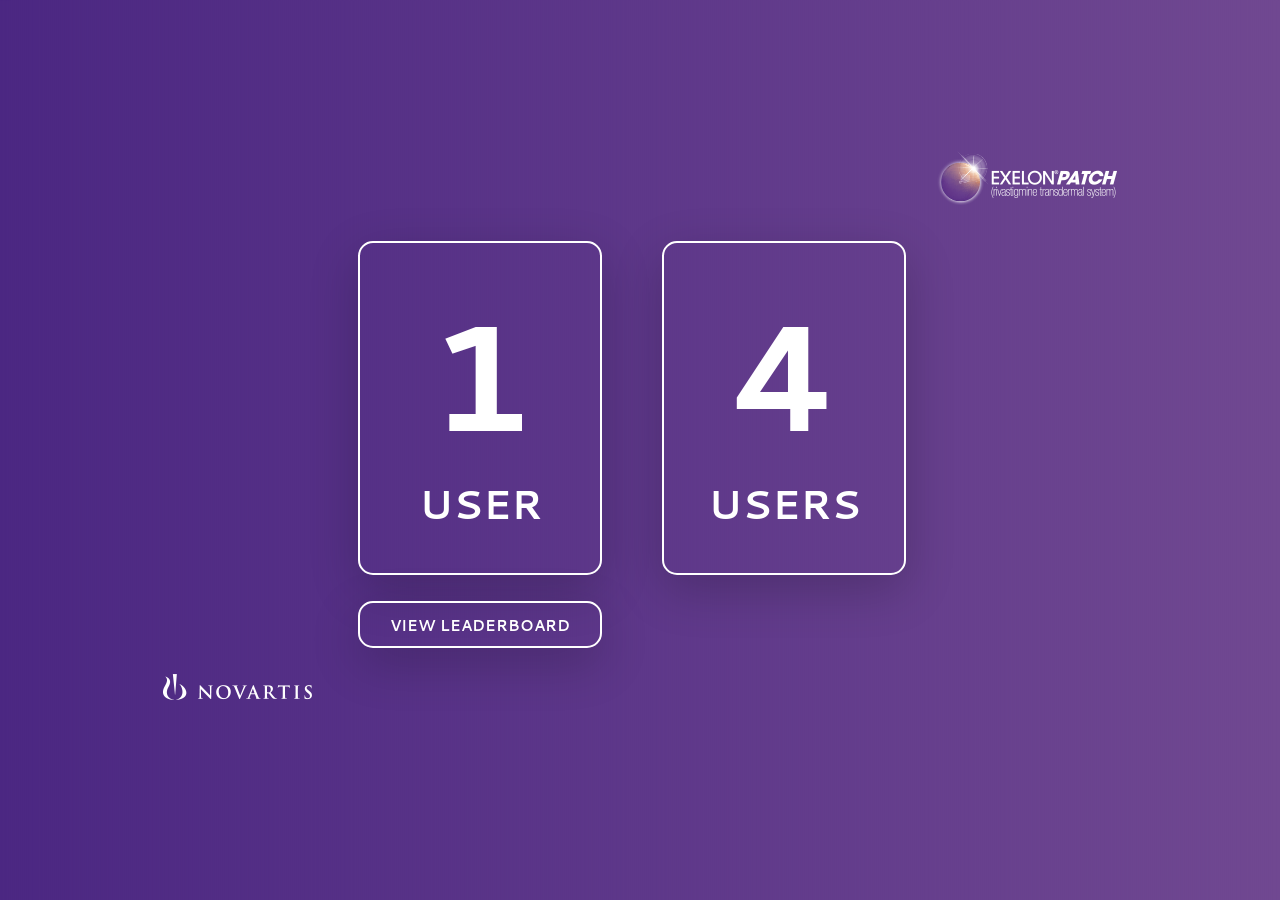
<file: index.html>
<!DOCTYPE html>
<html lang="en"><head>
<meta http-equiv="Content-Type" content="text/html; charset=UTF-8">

<title>EXELON PATCH : Memory activity challenge</title>
	
	<meta name="description" content="EXELON PATCH : Memory activity challenge">
	<meta name="keywords" content="exelon patch,memory,challenge,memory game, card flip">
	<meta name="author" content="DESIGN BUILD PLAY Ltd. info@designbuildplay.co.uk">
	
	<meta name="viewport" content="user-scalable=no,  initial-scale=1, maximum-scale=2">
    <meta name="apple-mobile-web-app-status-bar-style" content="black-translucent" />
    <meta name="apple-mobile-web-app-capable" content="yes" />
    <link rel="apple-touch-icon-precomposed" href="imgs/appico.png"/> 
    <link rel="icon"  type="image/png" href="imgs/favico.png">
	<link rel="stylesheet" href="css/appstyle.css">
	<script type="text/javascript" src="js/lib/fastclick.js"></script>
	<script type="text/javascript" src="js/lib/jquery-1.10.2.min.js"></script>
	</head>
<body>
 
<div id="wrapper">EXELON PATCH
<div id="portrait">PLEASE ROTATE THE DEVICE TO LANDSCAPE</div>
	<div id="container">
		<div id="menu">
			<a href="_singleplayer/leader.php"><div id="leader">VIEW LEADERBOARD</div></a>
			<a href="_singleplayer/"><div id="play1"><span class="txtBig">1</span><br/>USER</div></a>
			<a href="_multiplayer/public/"><div id="play4"><span class="txtBig">4</span><br/>USERS</div></a>
		</div>
	</div>
</div>

<!-- LOAD IN THE APP SCRIPTS ======================  -->
<script src="js/app/game.js"></script>


<script>
  (function(i,s,o,g,r,a,m){i['GoogleAnalyticsObject']=r;i[r]=i[r]||function(){
  (i[r].q=i[r].q||[]).push(arguments)},i[r].l=1*new Date();a=s.createElement(o),
  m=s.getElementsByTagName(o)[0];a.async=1;a.src=g;m.parentNode.insertBefore(a,m)
  })(window,document,'script','//www.google-analytics.com/analytics.js','ga');

  ga('create', 'UA-3498809-19', 'memoryactivity.net');
  ga('send', 'pageview');

</script>

</body>
</html>
</file>
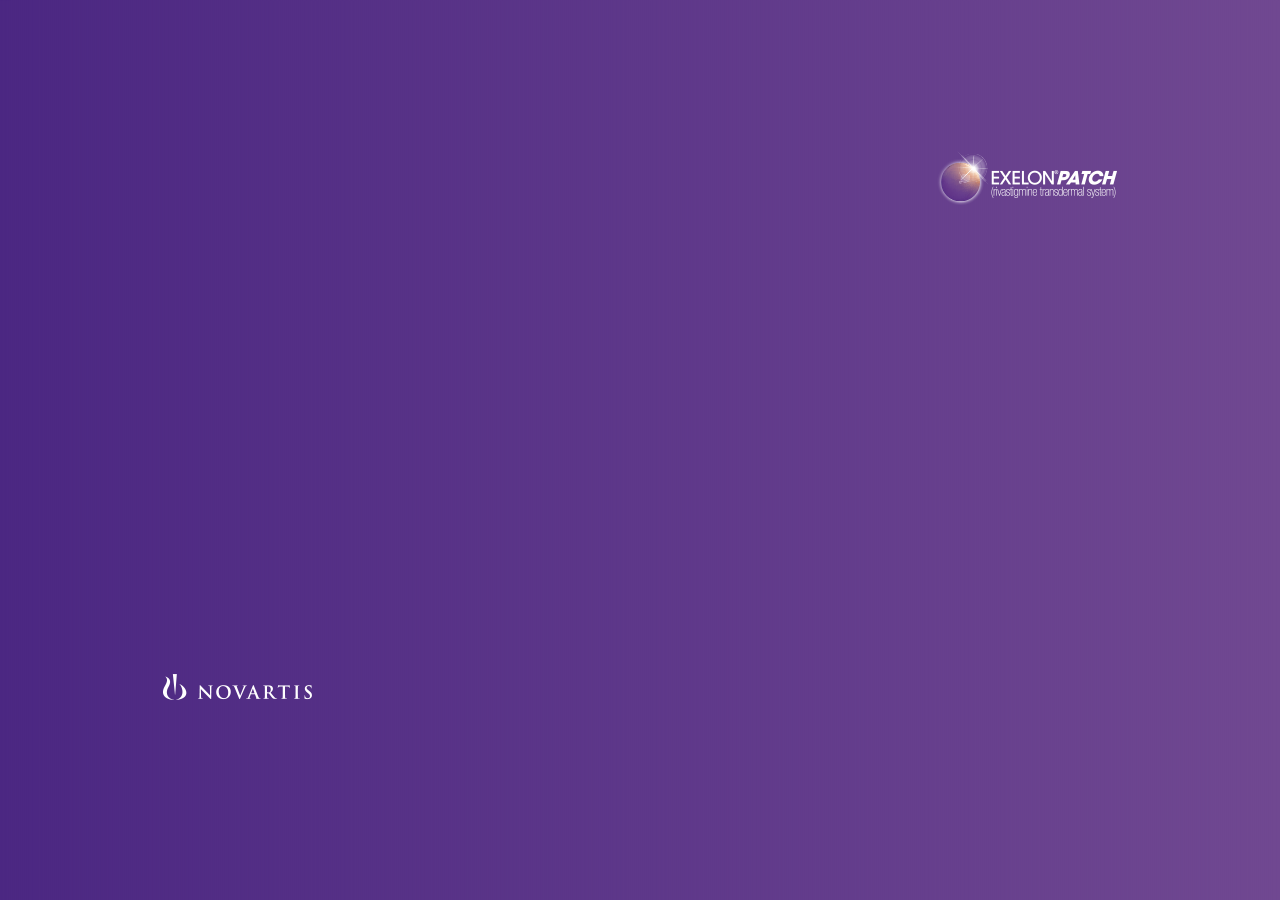
<file: _iframed_site/index.html>
<!DOCTYPE html>
<html dir="ltr" lang="en-us"><head>
<meta http-equiv="Content-Type" content="text/html; charset=UTF-8">
<title>MEMORY CHALLENGE : EXELON PATCH</title>
	
	<meta name="viewport" content="user-scalable=no, initial-scale=1, maximum-scale=2">
    <meta name="apple-mobile-web-app-status-bar-style" content="black-translucent" />
    <meta name="apple-mobile-web-app-capable" content="yes" />
    <link rel="apple-touch-icon-precomposed" href="imgs/appico.png"/> 

    <style type="text/css">
    
    body, html{
    	margin: 0px; padding: 0px;
    	height: 100% ;
    }

    </style>
	
	</head>
<body>
 
<iframe src="../" frameborder="0" scrolling="no" seamless="seamless" width="100%" height="100%" id="frame"></iframe>


</body>
</html>
</file>
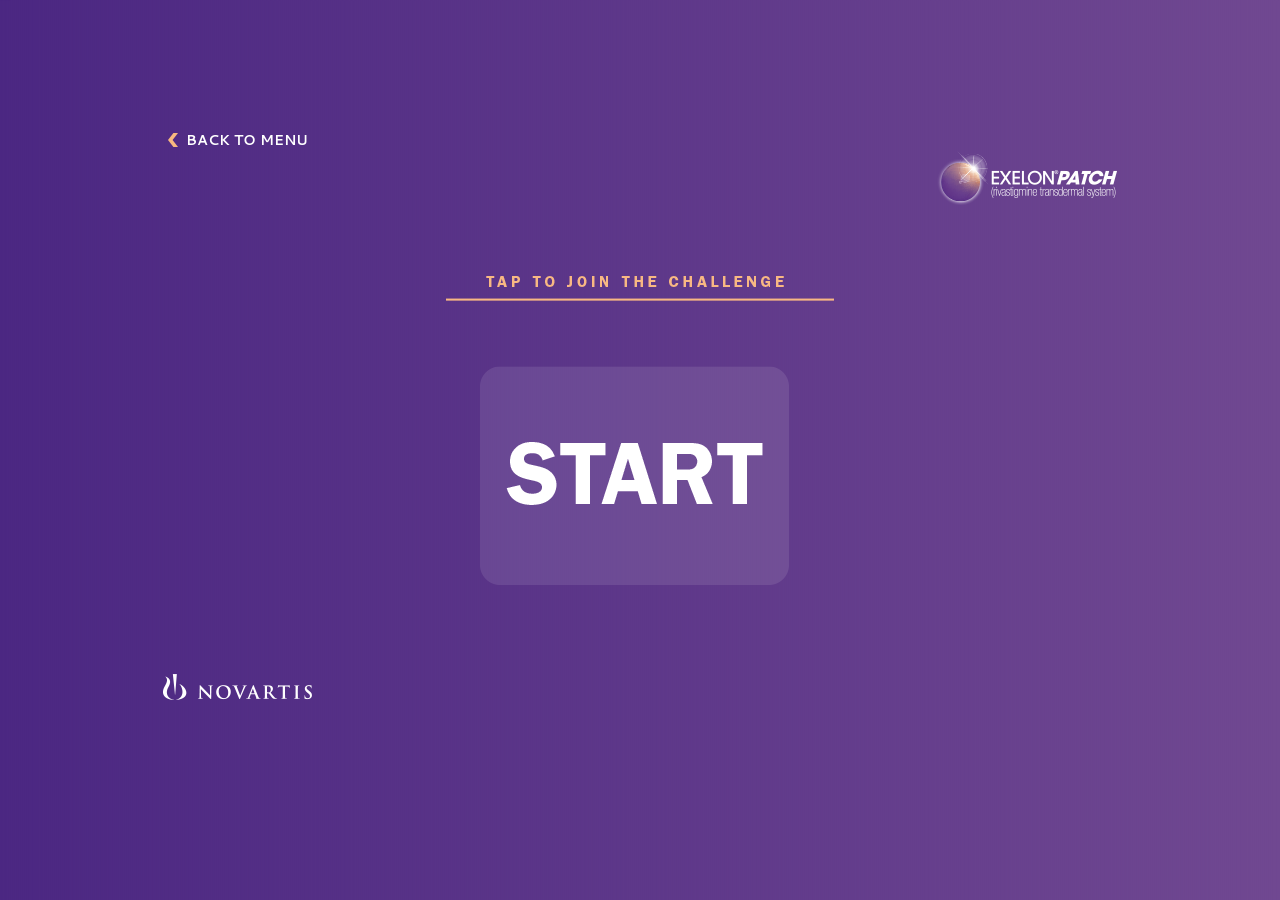
<file: _multiplayer/public/index.html>
<!DOCTYPE html>

<html lang="en">

	<head>
		<title>EXELON PATCH : Memory activity challenge</title>
		
		<meta charset="utf-8">
		<meta name="description" content="EXELON PATCH : Memory activity challenge">
		<meta name="keywords" content="exelon patch,memory,challenge,memory game, card flip">
		<meta name="author" content="DESIGN BUILD PLAY Ltd. info@designbuildplay.co.uk">
		

	<meta name="viewport" content="user-scalable=no,  initial-scale=1, maximum-scale=2">
    <meta name="apple-mobile-web-app-status-bar-style" content="black-translucent" />
    <meta name="apple-mobile-web-app-capable" content="yes" />
    <link rel="apple-touch-icon-precomposed" href="imgs/appico.png"/> 
    <link rel="apple-touch-startup-image" sizes="1024x748" href="imgs/splash.png" media="screen and (min-device-width: 481px) and (max-device-width: 1024px) and (orientation:landscape) and (-webkit-min-device-pixel-ratio: 1)" />
    <link rel="icon"  type="image/png" href="imgs/favico.png">
	<link rel="stylesheet" href="css/flip.css">
	<link rel="stylesheet" href="css/sprites.css">


	<script type="text/javascript" src="js/lib/jquery-1.10.2.min.js"></script>
	<script type="text/javascript" src="js/lib/hammer.js"></script>
    <script type="text/javascript" src="js/lib/jquery.hammer.js"></script>
	
	<script type="text/javascript" src="js/lib/gs/plugins/CSSPlugin.min.js"></script>
    <script type="text/javascript" src="js/lib/gs/easing/EasePack.min.js"></script>
    <script type="text/javascript" src="js/lib/gs/TweenLite.min.js"></script>
    <script type="text/javascript" src="js/lib/gs/TimelineLite.min.js"></script>
		
	</head>

<body>

<div id="wrapper">EXELON PATCH
<div id="portrait">PLEASE ROTATE THE DEVICE TO LANDSCAPE</div>
		<div id="container">

		<!-- main menu nav -->
		<div id="nav"><a href="../../">BACK TO MENU</a></div>

		<div id="players">
			
						<!-- START SCREEN ===========================    -->
						<div id="screen_start"></div>

						<!-- USER SCREEN ===========================    -->
						<div id="screen_user"></div>

						<!-- LOADING PLAYERS SCREEN ===========================    -->
						<div id="screen_wait"></div>

						<!-- USER Header ===========================    -->
						<div id="user_head"></div>

						<!-- clock counter ==== -->
						<div id="clock"></div>

						<!-- game countdown === -->
						<div id="count_num">3</div>

						<!-- REPLAY BUTTON ===-->
						<div id="replaybtn"></div>

						<div id="cheat" onclick="cheatGame()">CHEAT SKIP</div>

						<ul id="cardlist">

							<li>
								<!-- CARD ELEMENT ===========================    -->
								<div class="card1 click panel circle" id="card1" >
									<div class="front"></div>
									<div class="back"></div>
								</div>
							</li>

							<li>
								<!-- CARD ELEMENT ===========================    -->
								<div class="card1 click panel circle" id="card2"  >
									<div class="front"></div>
									<div class="back"></div>
								</div>
							</li>

							<li>
								<!-- CARD ELEMENT ===========================    -->
								<div class="card2 click panel circle" id="card3" >
									<div class="front"></div>
									<div class="back"></div>
								</div>
							</li>

							<li>
								<!-- CARD ELEMENT ===========================    -->
								<div class="card2 click panel circle"  id="card4" >
									<div class="front"></div>
									<div class="back"></div>
								</div>
							</li>



							<li>
								<!-- CARD ELEMENT ===========================    -->
								<div class="card3 click panel circle"  id="card5" >
									<div class="front"></div>
									<div class="back"></div>
								</div>
							</li>

							<li>
								<!-- CARD ELEMENT ===========================    -->
								<div class="card3 click panel circle"  id="card6" >
									<div class="front"></div>
									<div class="back"></div>
								</div>
							</li>

							<li>
								<!-- CARD ELEMENT ===========================    -->
								<div class="card4 click panel circle"  id="card7" >
									<div class="front"></div>
									<div class="back"></div>
								</div>
							</li>

							<li>
								<!-- CARD ELEMENT ===========================    -->
								<div class="card4 click panel circle"  id="card8" >
									<div class="front"></div>
									<div class="back"></div>
								</div>
							</li>


							<li>
								<!-- CARD ELEMENT ===========================    -->
								<div class="card5 click panel circle"  id="card9" >
									<div class="front"></div>
									<div class="back"></div>
								</div>
							</li>

							<li>
								<!-- CARD ELEMENT ===========================    -->
								<div class="card5 click panel circle"  id="card10" >
									<div class="front"></div>
									<div class="back"></div>
								</div>
							</li>

							<li>
								<!-- CARD ELEMENT ===========================    -->
								<div class="card6 click panel circle"  id="card11" >
									<div class="front"></div>
									<div class="back"></div>
								</div>
							</li>


							<li>
								<!-- CARD ELEMENT ===========================    -->
								<div class="card6 click panel circle"  id="card12" >
									<div class="front"></div>
									<div class="back"></div>
								</div>
							</li>

						</ul>

						<div id="txt_matched"></div>
						<div id="txt_winner"></div>
						<div id="txt_looser"></div>
						<div id="txt_ended"></div>
						<div id="txt_over"></div>
		</div>

		<div id="host">
						<div id="winbar"></div>
						<div id="winner"></div>
						<!-- LEADERBOARD SCREEN ===========================    -->
						<div id="screen_leader"></div>
						<ul id="leaderlist"></ul>
		</div>
		
		<div id="screen_tomany"></div>

		<div id="serverkill" onclick="serverKill()">
			KILL SERVER
		</div>

		<div id="endgame" onclick="endGameCall()">
			END ALL GAMES
		</div>

</div>

<!-- LOAD IN THE APP SCRIPTS ====================== -->

		<script src="js/app/random_li.js"></script>
		<script src="js/app/clock.js"></script>
		<script src="js/app/sprites.js"></script>
		<script src="js/app/flip.js"></script>


	<!--   -->

		<script src="http://sockets.memoryactivity.net/socket.io/socket.io.js"></script>
		
		<script src="js/app/Player.js"></script>
		<script src="js/app/game.js"></script>

		<script>
			// Initialise the game
			init();
		</script>


		<script>
		  (function(i,s,o,g,r,a,m){i['GoogleAnalyticsObject']=r;i[r]=i[r]||function(){
		  (i[r].q=i[r].q||[]).push(arguments)},i[r].l=1*new Date();a=s.createElement(o),
		  m=s.getElementsByTagName(o)[0];a.async=1;a.src=g;m.parentNode.insertBefore(a,m)
		  })(window,document,'script','//www.google-analytics.com/analytics.js','ga');

		  ga('create', 'UA-3498809-19', 'memoryactivity.net');
		  ga('send', 'pageview');

		</script>

	</body>
</html>
</file>
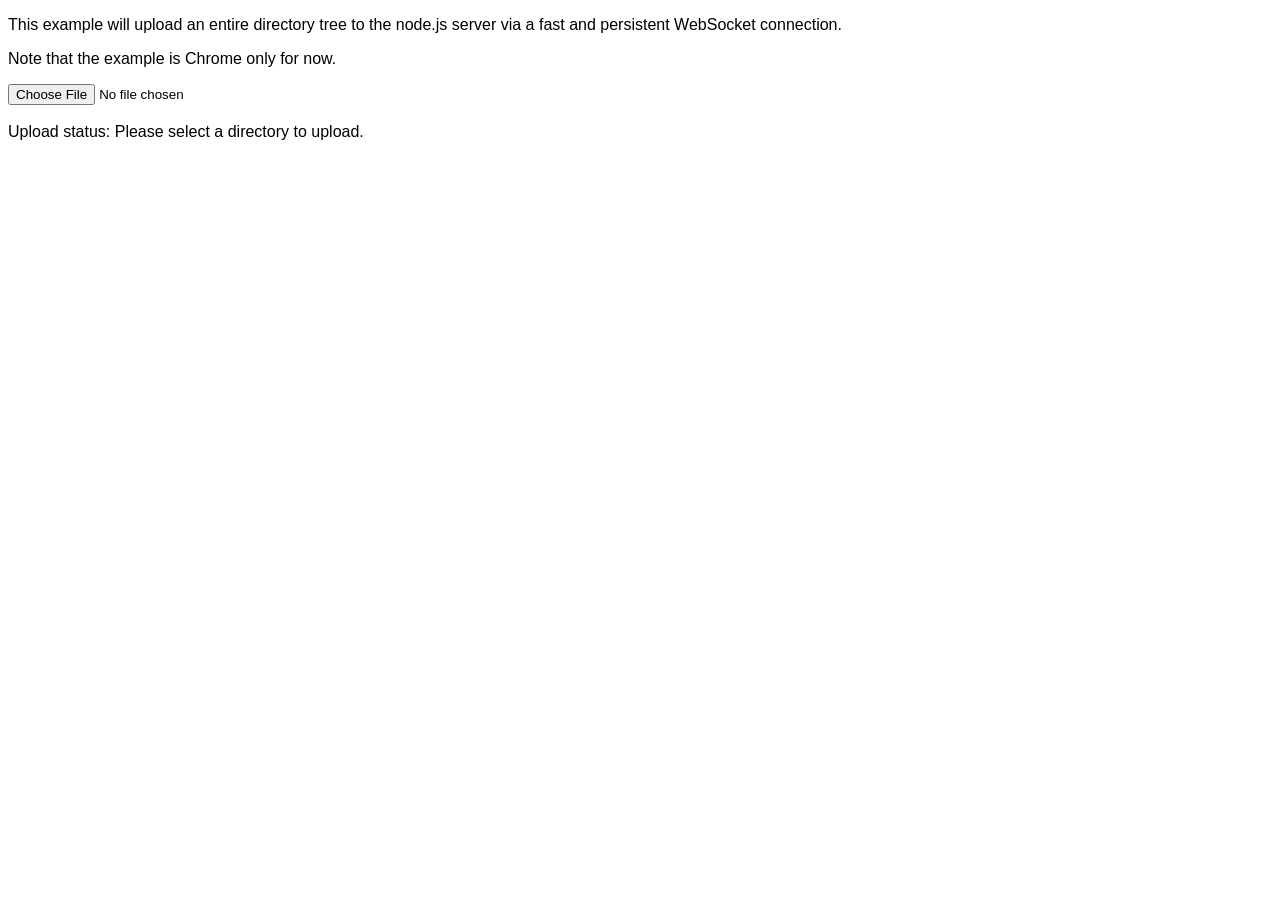
<file: _multiplayer/node_modules/socket.io/node_modules/socket.io-client/node_modules/ws/examples/fileapi/public/index.html>
<!DOCTYPE html>
<html>
  <head>
    <style>
      body {
        font-family: Tahoma, Geneva, sans-serif;
      }
      div {
        display: inline;
      }
    </style>
    <script src='uploader.js'></script>
    <script src='app.js'></script>
  </head>
  <body>
    <p>This example will upload an entire directory tree to the node.js server via a fast and persistent WebSocket connection.</p>
    <p>Note that the example is Chrome only for now.</p>
    <input type="file" webkitdirectory /><br/><br/>
    Upload status:
    <div id='progress'>Please select a directory to upload.</div>
  </body>
</html>
</file>
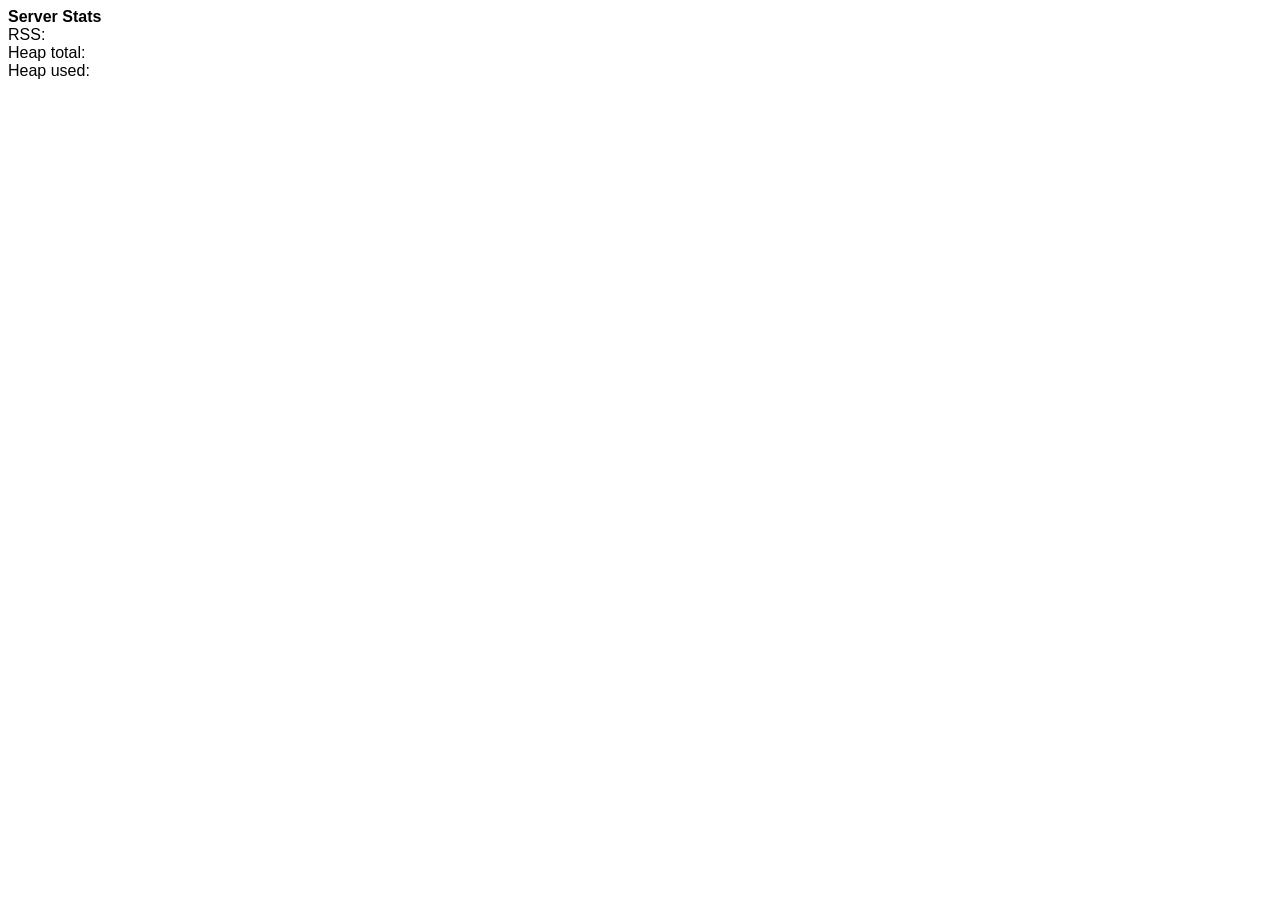
<file: _multiplayer/node_modules/socket.io/node_modules/socket.io-client/node_modules/ws/examples/serverstats-express_3/public/index.html>
<!DOCTYPE html>
<html>
  <head>
    <style>
      body {
        font-family: Tahoma, Geneva, sans-serif;
      }

      div {
        display: inline;
      }
    </style>
    <script>
      function updateStats(memuse) {
        document.getElementById('rss').innerHTML = memuse.rss;
        document.getElementById('heapTotal').innerHTML = memuse.heapTotal;
        document.getElementById('heapUsed').innerHTML = memuse.heapUsed;
      }

      var host = window.document.location.host.replace(/:.*/, '');
      var ws = new WebSocket('ws://' + host + ':8080');
      ws.onmessage = function (event) {
        updateStats(JSON.parse(event.data));
      };
    </script>
  </head>
  <body>
    <strong>Server Stats</strong><br>
    RSS: <div id='rss'></div><br>
    Heap total: <div id='heapTotal'></div><br>
    Heap used: <div id='heapUsed'></div><br>
  </body>
</html>
</file>
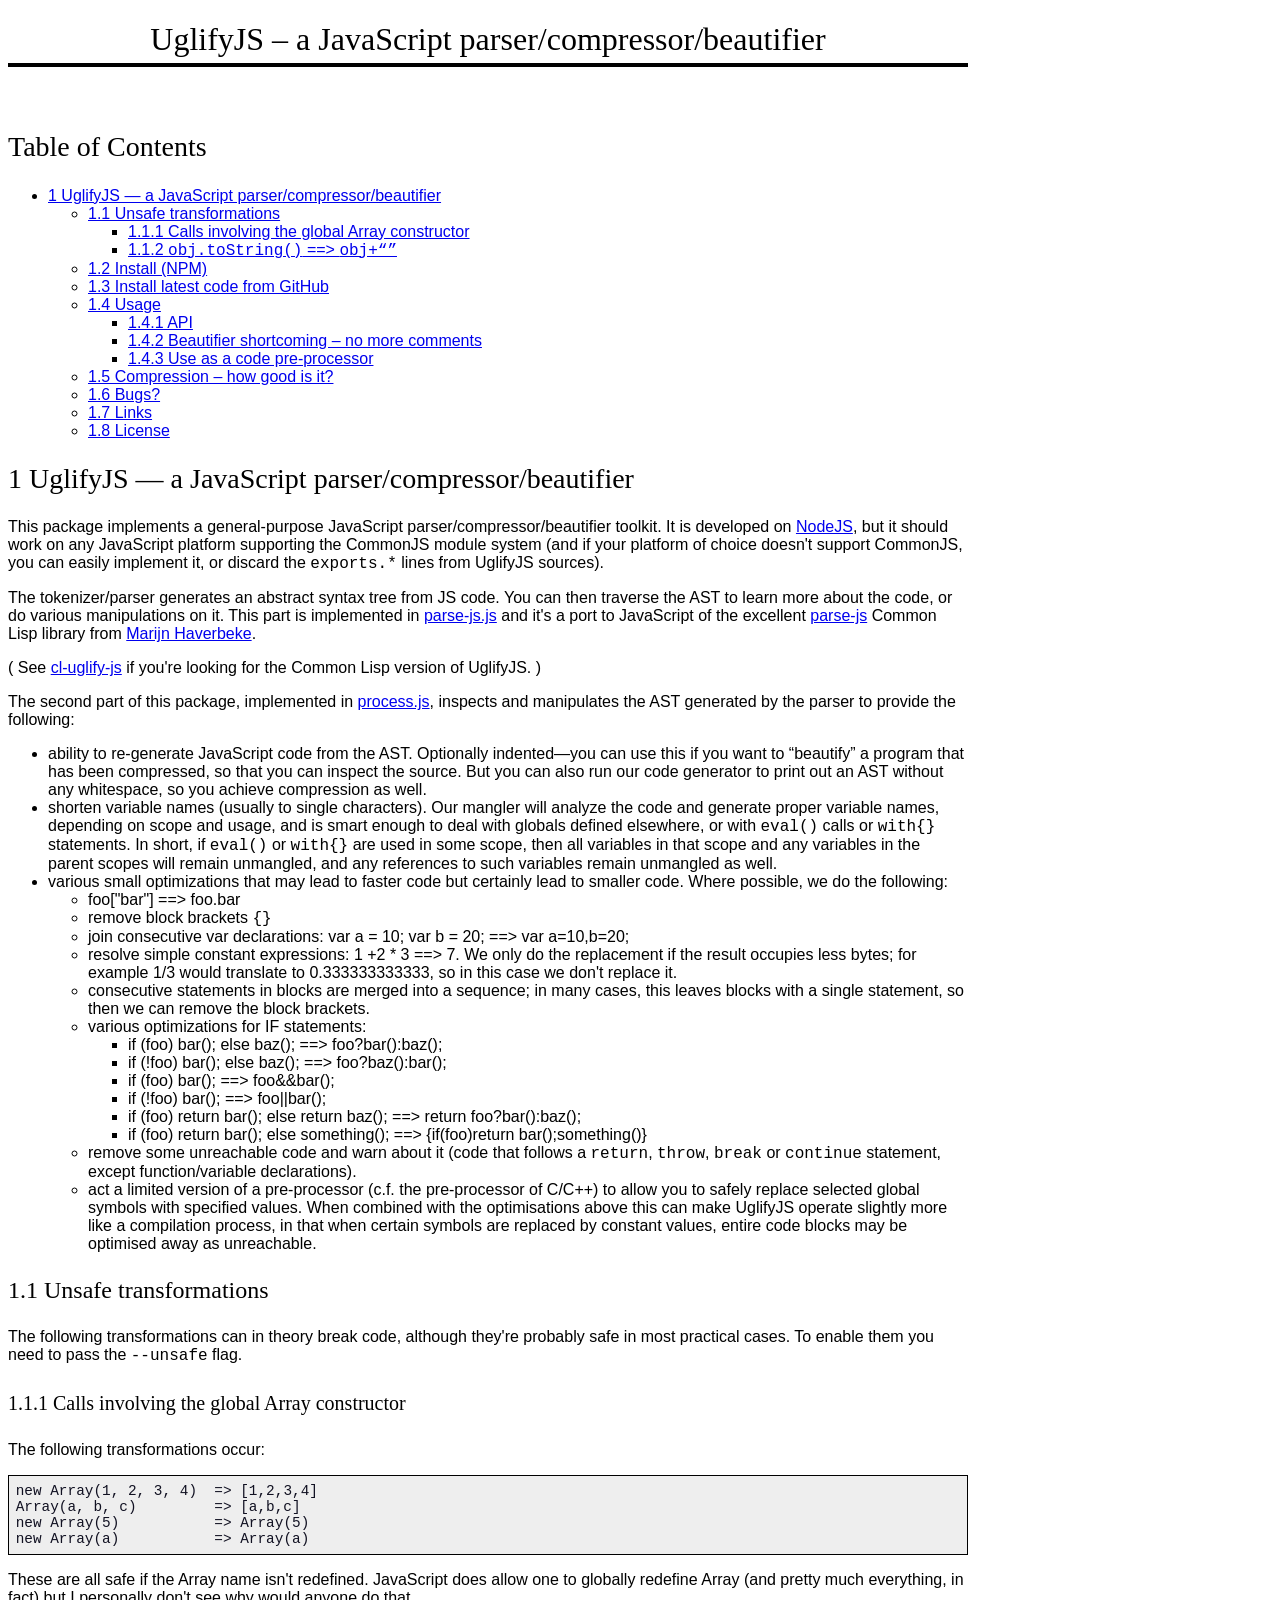
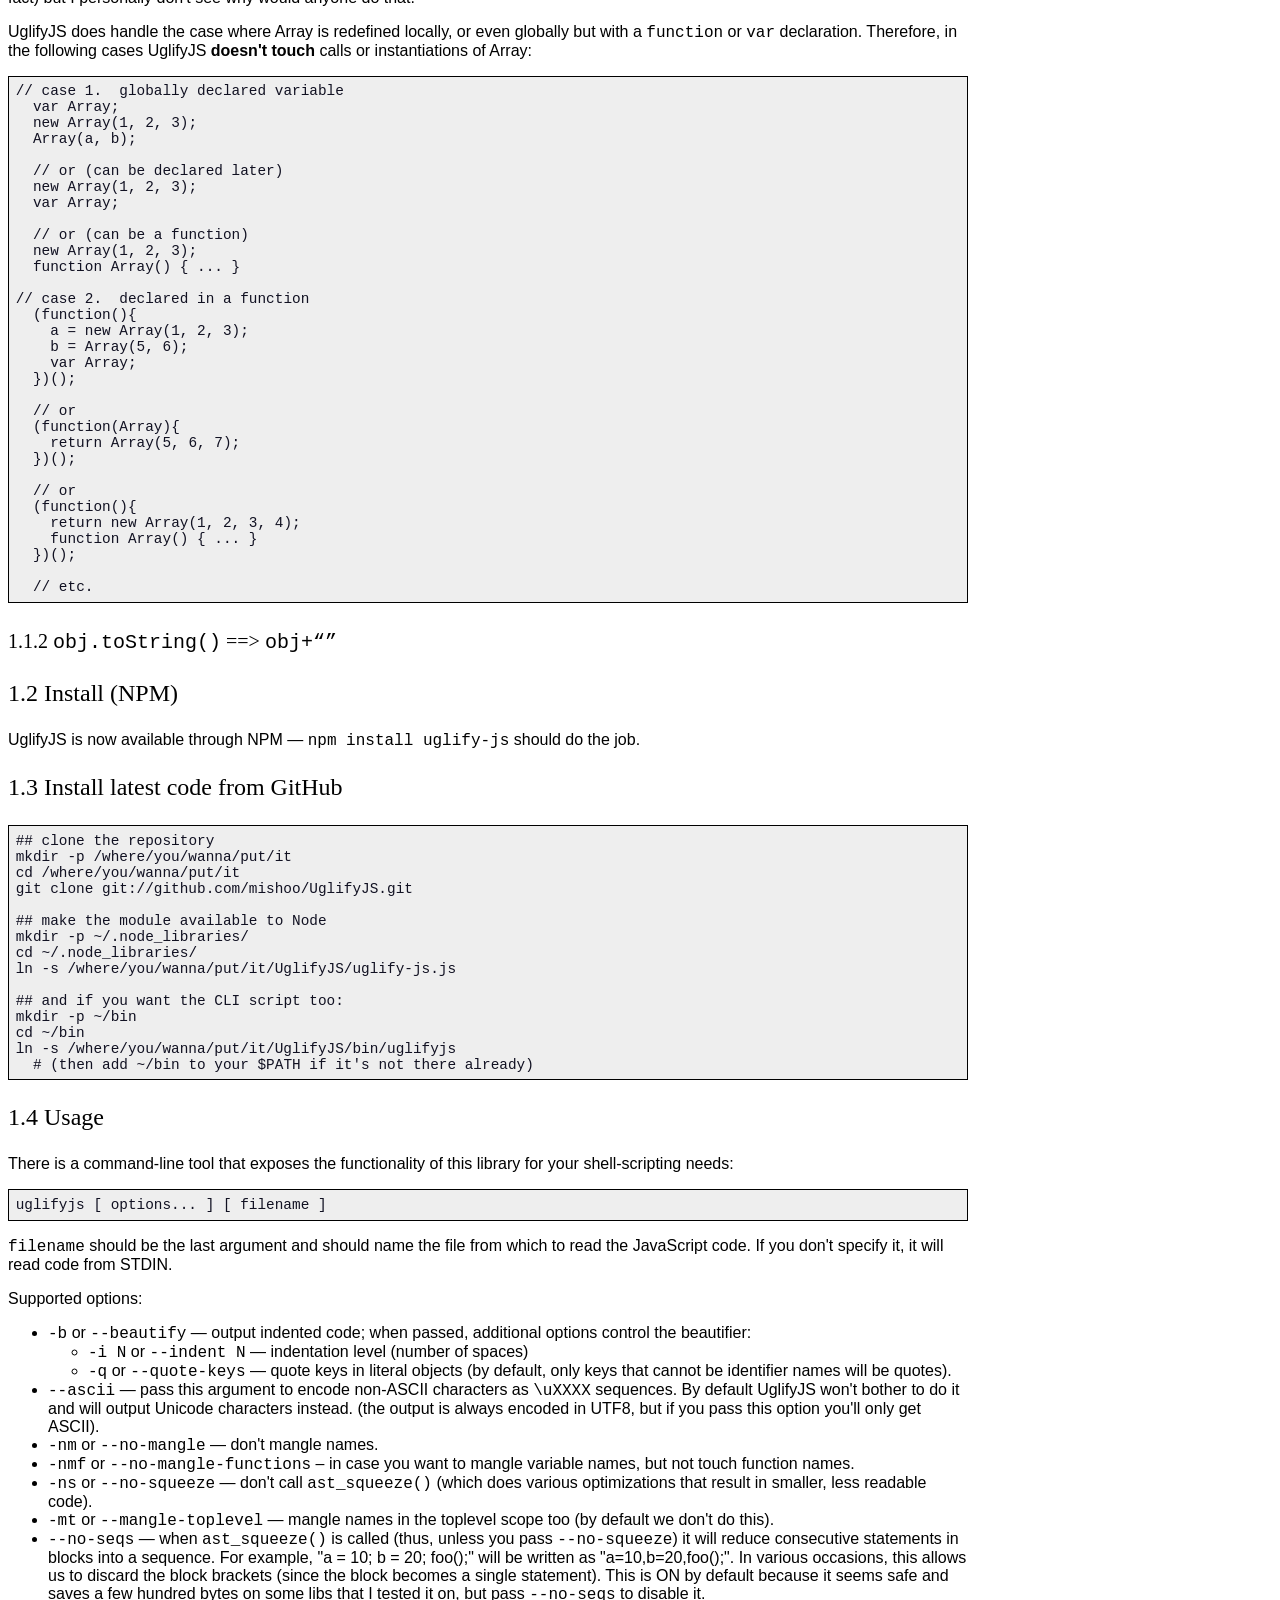
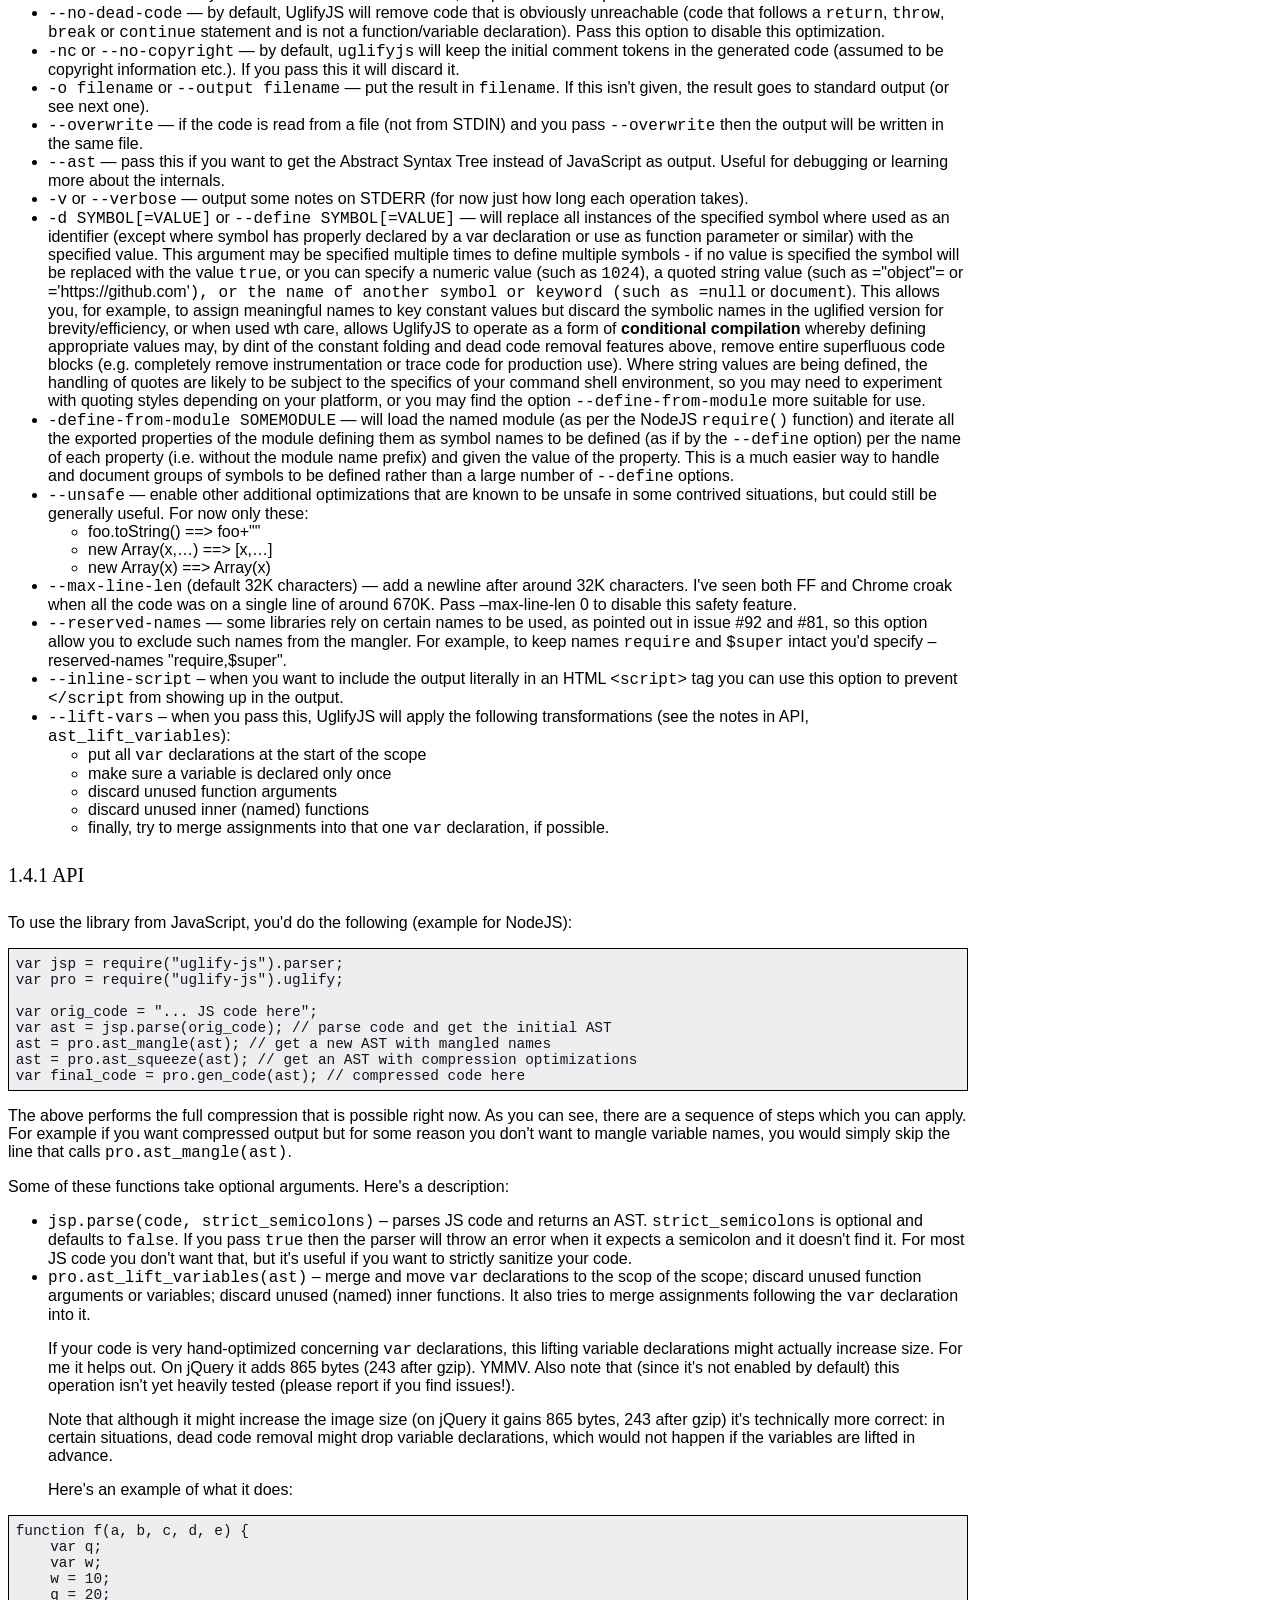
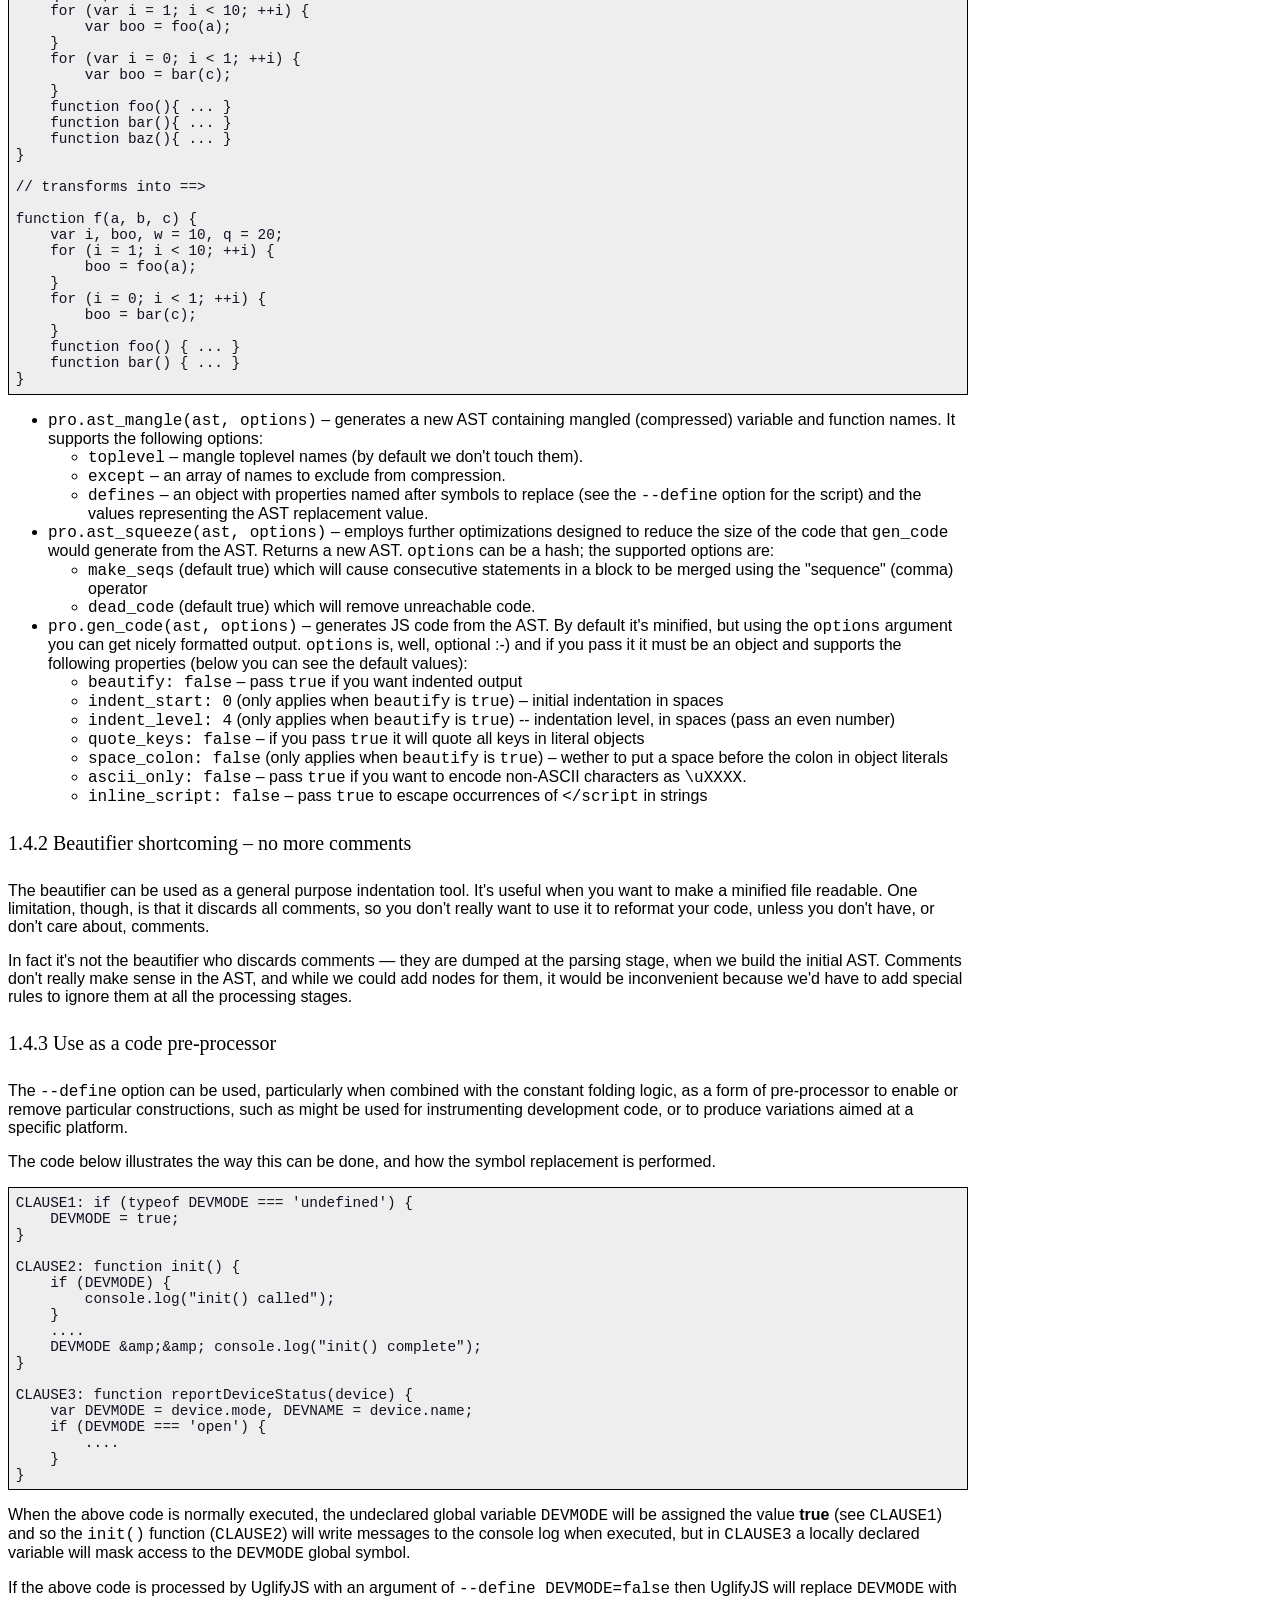
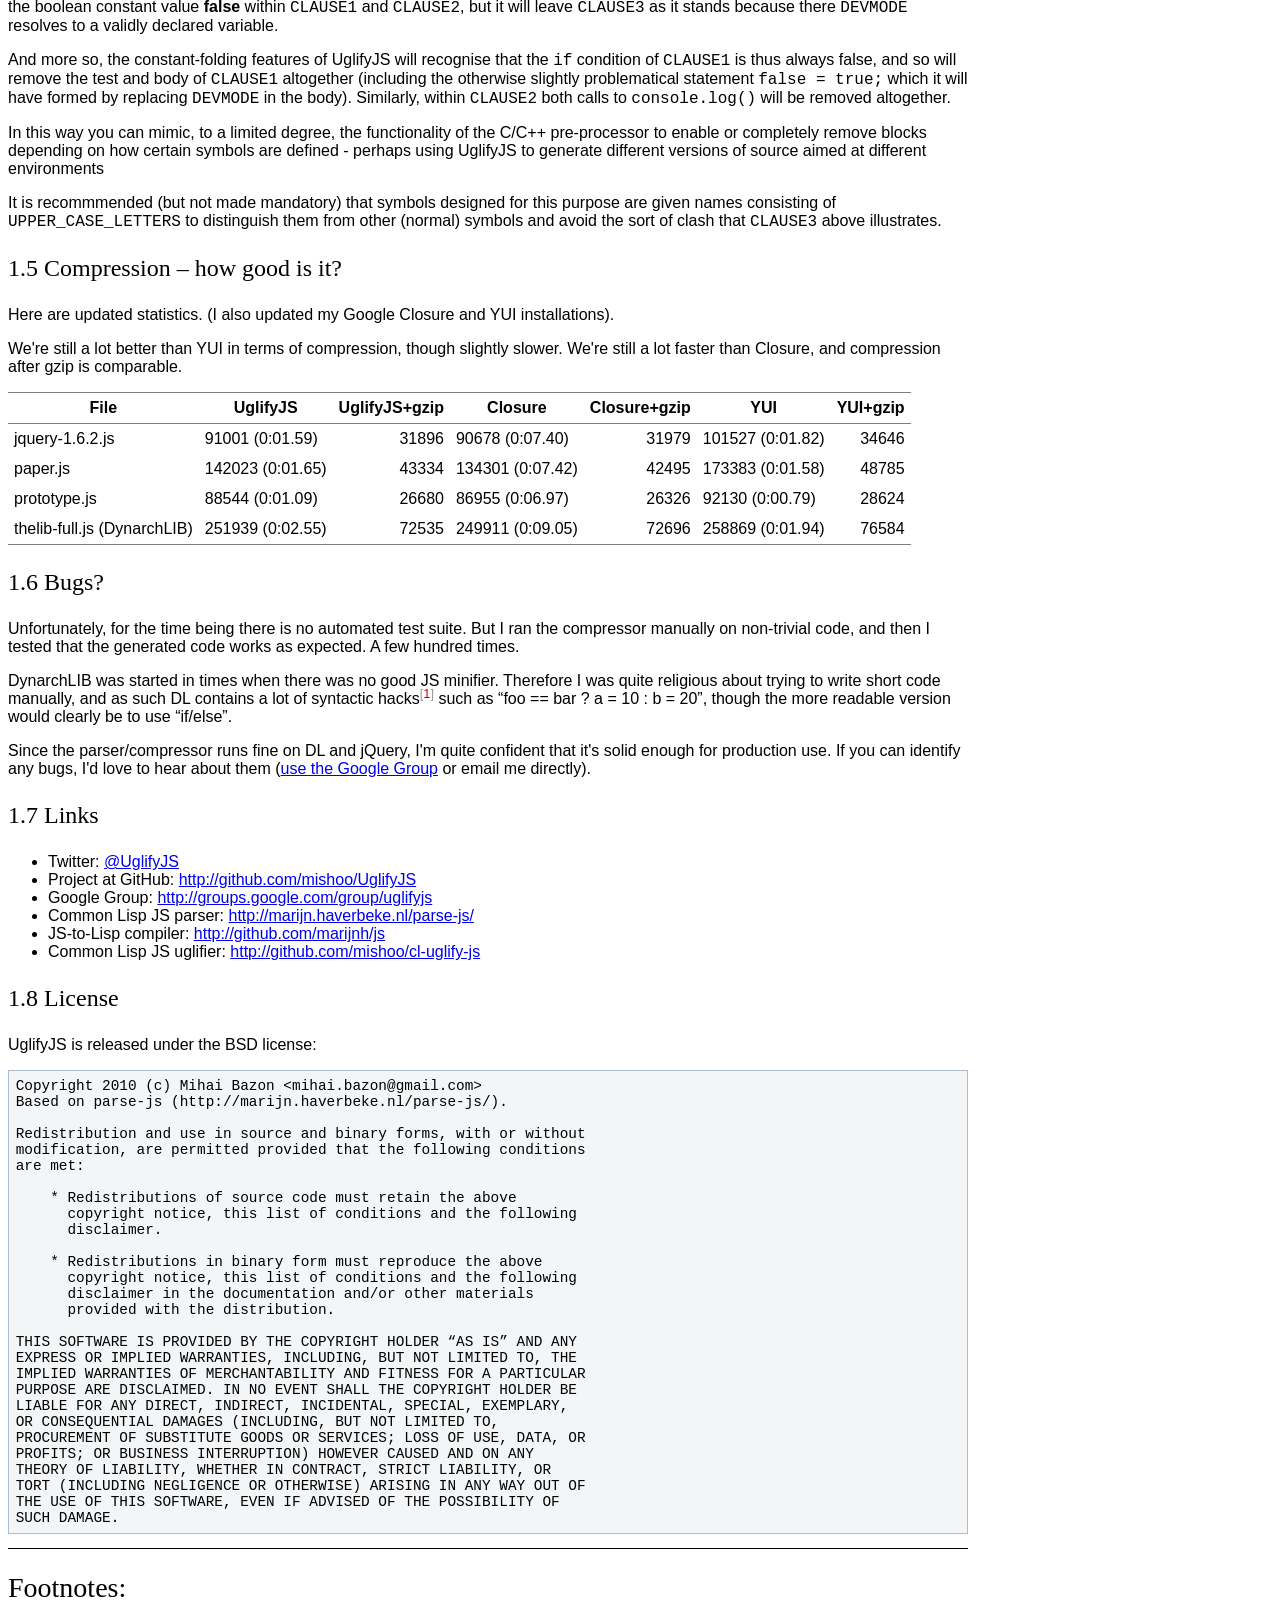
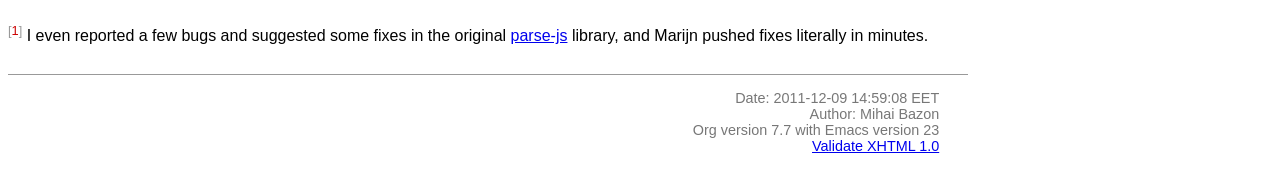
<file: _multiplayer/node_modules/socket.io/node_modules/socket.io-client/node_modules/uglify-js/README.html>
<?xml version="1.0" encoding="utf-8"?>
<!DOCTYPE html PUBLIC "-//W3C//DTD XHTML 1.0 Strict//EN"
               "http://www.w3.org/TR/xhtml1/DTD/xhtml1-strict.dtd">
<html xmlns="http://www.w3.org/1999/xhtml"
lang="en" xml:lang="en">
<head>
<title>UglifyJS &ndash; a JavaScript parser/compressor/beautifier</title>
<meta http-equiv="Content-Type" content="text/html;charset=utf-8"/>
<meta name="generator" content="Org-mode"/>
<meta name="generated" content="2011-12-09 14:59:08 EET"/>
<meta name="author" content="Mihai Bazon"/>
<meta name="description" content="a JavaScript parser/compressor/beautifier in JavaScript"/>
<meta name="keywords" content="javascript, js, parser, compiler, compressor, mangle, minify, minifier"/>
<style type="text/css">
 <!--/*--><![CDATA[/*><!--*/
  html { font-family: Times, serif; font-size: 12pt; }
  .title  { text-align: center; }
  .todo   { color: red; }
  .done   { color: green; }
  .tag    { background-color: #add8e6; font-weight:normal }
  .target { }
  .timestamp { color: #bebebe; }
  .timestamp-kwd { color: #5f9ea0; }
  .right  {margin-left:auto; margin-right:0px;  text-align:right;}
  .left   {margin-left:0px;  margin-right:auto; text-align:left;}
  .center {margin-left:auto; margin-right:auto; text-align:center;}
  p.verse { margin-left: 3% }
  pre {
	border: 1pt solid #AEBDCC;
	background-color: #F3F5F7;
	padding: 5pt;
	font-family: courier, monospace;
        font-size: 90%;
        overflow:auto;
  }
  table { border-collapse: collapse; }
  td, th { vertical-align: top;  }
  th.right  { text-align:center;  }
  th.left   { text-align:center;   }
  th.center { text-align:center; }
  td.right  { text-align:right;  }
  td.left   { text-align:left;   }
  td.center { text-align:center; }
  dt { font-weight: bold; }
  div.figure { padding: 0.5em; }
  div.figure p { text-align: center; }
  div.inlinetask {
    padding:10px;
    border:2px solid gray;
    margin:10px;
    background: #ffffcc;
  }
  textarea { overflow-x: auto; }
  .linenr { font-size:smaller }
  .code-highlighted {background-color:#ffff00;}
  .org-info-js_info-navigation { border-style:none; }
  #org-info-js_console-label { font-size:10px; font-weight:bold;
                               white-space:nowrap; }
  .org-info-js_search-highlight {background-color:#ffff00; color:#000000;
                                 font-weight:bold; }
  /*]]>*/-->
</style>
<link rel="stylesheet" type="text/css" href="docstyle.css" />
<script type="text/javascript">
<!--/*--><![CDATA[/*><!--*/
 function CodeHighlightOn(elem, id)
 {
   var target = document.getElementById(id);
   if(null != target) {
     elem.cacheClassElem = elem.className;
     elem.cacheClassTarget = target.className;
     target.className = "code-highlighted";
     elem.className   = "code-highlighted";
   }
 }
 function CodeHighlightOff(elem, id)
 {
   var target = document.getElementById(id);
   if(elem.cacheClassElem)
     elem.className = elem.cacheClassElem;
   if(elem.cacheClassTarget)
     target.className = elem.cacheClassTarget;
 }
/*]]>*///-->
</script>

</head>
<body>

<div id="preamble">

</div>

<div id="content">
<h1 class="title">UglifyJS &ndash; a JavaScript parser/compressor/beautifier</h1>


<div id="table-of-contents">
<h2>Table of Contents</h2>
<div id="text-table-of-contents">
<ul>
<li><a href="#sec-1">1 UglifyJS &mdash; a JavaScript parser/compressor/beautifier </a>
<ul>
<li><a href="#sec-1-1">1.1 Unsafe transformations </a>
<ul>
<li><a href="#sec-1-1-1">1.1.1 Calls involving the global Array constructor </a></li>
<li><a href="#sec-1-1-2">1.1.2 <code>obj.toString()</code> ==&gt; <code>obj+“”</code> </a></li>
</ul>
</li>
<li><a href="#sec-1-2">1.2 Install (NPM) </a></li>
<li><a href="#sec-1-3">1.3 Install latest code from GitHub </a></li>
<li><a href="#sec-1-4">1.4 Usage </a>
<ul>
<li><a href="#sec-1-4-1">1.4.1 API </a></li>
<li><a href="#sec-1-4-2">1.4.2 Beautifier shortcoming &ndash; no more comments </a></li>
<li><a href="#sec-1-4-3">1.4.3 Use as a code pre-processor </a></li>
</ul>
</li>
<li><a href="#sec-1-5">1.5 Compression &ndash; how good is it? </a></li>
<li><a href="#sec-1-6">1.6 Bugs? </a></li>
<li><a href="#sec-1-7">1.7 Links </a></li>
<li><a href="#sec-1-8">1.8 License </a></li>
</ul>
</li>
</ul>
</div>
</div>

<div id="outline-container-1" class="outline-2">
<h2 id="sec-1"><span class="section-number-2">1</span> UglifyJS &mdash; a JavaScript parser/compressor/beautifier </h2>
<div class="outline-text-2" id="text-1">


<p>
This package implements a general-purpose JavaScript
parser/compressor/beautifier toolkit.  It is developed on <a href="http://nodejs.org/">NodeJS</a>, but it
should work on any JavaScript platform supporting the CommonJS module system
(and if your platform of choice doesn't support CommonJS, you can easily
implement it, or discard the <code>exports.*</code> lines from UglifyJS sources).
</p>
<p>
The tokenizer/parser generates an abstract syntax tree from JS code.  You
can then traverse the AST to learn more about the code, or do various
manipulations on it.  This part is implemented in <a href="../lib/parse-js.js">parse-js.js</a> and it's a
port to JavaScript of the excellent <a href="http://marijn.haverbeke.nl/parse-js/">parse-js</a> Common Lisp library from <a href="http://marijn.haverbeke.nl/">Marijn Haverbeke</a>.
</p>
<p>
( See <a href="http://github.com/mishoo/cl-uglify-js">cl-uglify-js</a> if you're looking for the Common Lisp version of
UglifyJS. )
</p>
<p>
The second part of this package, implemented in <a href="../lib/process.js">process.js</a>, inspects and
manipulates the AST generated by the parser to provide the following:
</p>
<ul>
<li>ability to re-generate JavaScript code from the AST.  Optionally
  indented&mdash;you can use this if you want to “beautify” a program that has
  been compressed, so that you can inspect the source.  But you can also run
  our code generator to print out an AST without any whitespace, so you
  achieve compression as well.

</li>
<li>shorten variable names (usually to single characters).  Our mangler will
  analyze the code and generate proper variable names, depending on scope
  and usage, and is smart enough to deal with globals defined elsewhere, or
  with <code>eval()</code> calls or <code>with{}</code> statements.  In short, if <code>eval()</code> or
  <code>with{}</code> are used in some scope, then all variables in that scope and any
  variables in the parent scopes will remain unmangled, and any references
  to such variables remain unmangled as well.

</li>
<li>various small optimizations that may lead to faster code but certainly
  lead to smaller code.  Where possible, we do the following:

<ul>
<li>foo["bar"]  ==&gt;  foo.bar

</li>
<li>remove block brackets <code>{}</code>

</li>
<li>join consecutive var declarations:
    var a = 10; var b = 20; ==&gt; var a=10,b=20;

</li>
<li>resolve simple constant expressions: 1 +2 * 3 ==&gt; 7.  We only do the
    replacement if the result occupies less bytes; for example 1/3 would
    translate to 0.333333333333, so in this case we don't replace it.

</li>
<li>consecutive statements in blocks are merged into a sequence; in many
    cases, this leaves blocks with a single statement, so then we can remove
    the block brackets.

</li>
<li>various optimizations for IF statements:

<ul>
<li>if (foo) bar(); else baz(); ==&gt; foo?bar():baz();
</li>
<li>if (!foo) bar(); else baz(); ==&gt; foo?baz():bar();
</li>
<li>if (foo) bar(); ==&gt; foo&amp;&amp;bar();
</li>
<li>if (!foo) bar(); ==&gt; foo||bar();
</li>
<li>if (foo) return bar(); else return baz(); ==&gt; return foo?bar():baz();
</li>
<li>if (foo) return bar(); else something(); ==&gt; {if(foo)return bar();something()}

</li>
</ul>

</li>
<li>remove some unreachable code and warn about it (code that follows a
    <code>return</code>, <code>throw</code>, <code>break</code> or <code>continue</code> statement, except
    function/variable declarations).

</li>
<li>act a limited version of a pre-processor (c.f. the pre-processor of
    C/C++) to allow you to safely replace selected global symbols with
    specified values.  When combined with the optimisations above this can
    make UglifyJS operate slightly more like a compilation process, in
    that when certain symbols are replaced by constant values, entire code
    blocks may be optimised away as unreachable.
</li>
</ul>

</li>
</ul>



</div>

<div id="outline-container-1-1" class="outline-3">
<h3 id="sec-1-1"><span class="section-number-3">1.1</span> <span class="target">Unsafe transformations</span>  </h3>
<div class="outline-text-3" id="text-1-1">


<p>
The following transformations can in theory break code, although they're
probably safe in most practical cases.  To enable them you need to pass the
<code>--unsafe</code> flag.
</p>

</div>

<div id="outline-container-1-1-1" class="outline-4">
<h4 id="sec-1-1-1"><span class="section-number-4">1.1.1</span> Calls involving the global Array constructor </h4>
<div class="outline-text-4" id="text-1-1-1">


<p>
The following transformations occur:
</p>



<pre class="src src-js"><span class="org-keyword">new</span> <span class="org-type">Array</span>(1, 2, 3, 4)  =&gt; [1,2,3,4]
Array(a, b, c)         =&gt; [a,b,c]
<span class="org-keyword">new</span> <span class="org-type">Array</span>(5)           =&gt; Array(5)
<span class="org-keyword">new</span> <span class="org-type">Array</span>(a)           =&gt; Array(a)
</pre>


<p>
These are all safe if the Array name isn't redefined.  JavaScript does allow
one to globally redefine Array (and pretty much everything, in fact) but I
personally don't see why would anyone do that.
</p>
<p>
UglifyJS does handle the case where Array is redefined locally, or even
globally but with a <code>function</code> or <code>var</code> declaration.  Therefore, in the
following cases UglifyJS <b>doesn't touch</b> calls or instantiations of Array:
</p>



<pre class="src src-js"><span class="org-comment-delimiter">// </span><span class="org-comment">case 1.  globally declared variable</span>
  <span class="org-keyword">var</span> <span class="org-variable-name">Array</span>;
  <span class="org-keyword">new</span> <span class="org-type">Array</span>(1, 2, 3);
  Array(a, b);

  <span class="org-comment-delimiter">// </span><span class="org-comment">or (can be declared later)</span>
  <span class="org-keyword">new</span> <span class="org-type">Array</span>(1, 2, 3);
  <span class="org-keyword">var</span> <span class="org-variable-name">Array</span>;

  <span class="org-comment-delimiter">// </span><span class="org-comment">or (can be a function)</span>
  <span class="org-keyword">new</span> <span class="org-type">Array</span>(1, 2, 3);
  <span class="org-keyword">function</span> <span class="org-function-name">Array</span>() { ... }

<span class="org-comment-delimiter">// </span><span class="org-comment">case 2.  declared in a function</span>
  (<span class="org-keyword">function</span>(){
    a = <span class="org-keyword">new</span> <span class="org-type">Array</span>(1, 2, 3);
    b = Array(5, 6);
    <span class="org-keyword">var</span> <span class="org-variable-name">Array</span>;
  })();

  <span class="org-comment-delimiter">// </span><span class="org-comment">or</span>
  (<span class="org-keyword">function</span>(<span class="org-variable-name">Array</span>){
    <span class="org-keyword">return</span> Array(5, 6, 7);
  })();

  <span class="org-comment-delimiter">// </span><span class="org-comment">or</span>
  (<span class="org-keyword">function</span>(){
    <span class="org-keyword">return</span> <span class="org-keyword">new</span> <span class="org-type">Array</span>(1, 2, 3, 4);
    <span class="org-keyword">function</span> <span class="org-function-name">Array</span>() { ... }
  })();

  <span class="org-comment-delimiter">// </span><span class="org-comment">etc.</span>
</pre>


</div>

</div>

<div id="outline-container-1-1-2" class="outline-4">
<h4 id="sec-1-1-2"><span class="section-number-4">1.1.2</span> <code>obj.toString()</code> ==&gt; <code>obj+“”</code> </h4>
<div class="outline-text-4" id="text-1-1-2">


</div>
</div>

</div>

<div id="outline-container-1-2" class="outline-3">
<h3 id="sec-1-2"><span class="section-number-3">1.2</span> Install (NPM) </h3>
<div class="outline-text-3" id="text-1-2">


<p>
UglifyJS is now available through NPM &mdash; <code>npm install uglify-js</code> should do
the job.
</p>
</div>

</div>

<div id="outline-container-1-3" class="outline-3">
<h3 id="sec-1-3"><span class="section-number-3">1.3</span> Install latest code from GitHub </h3>
<div class="outline-text-3" id="text-1-3">





<pre class="src src-sh"><span class="org-comment-delimiter">## </span><span class="org-comment">clone the repository</span>
mkdir -p /where/you/wanna/put/it
<span class="org-builtin">cd</span> /where/you/wanna/put/it
git clone git://github.com/mishoo/UglifyJS.git

<span class="org-comment-delimiter">## </span><span class="org-comment">make the module available to Node</span>
mkdir -p ~/.node_libraries/
<span class="org-builtin">cd</span> ~/.node_libraries/
ln -s /where/you/wanna/put/it/UglifyJS/uglify-js.js

<span class="org-comment-delimiter">## </span><span class="org-comment">and if you want the CLI script too:</span>
mkdir -p ~/bin
<span class="org-builtin">cd</span> ~/bin
ln -s /where/you/wanna/put/it/UglifyJS/bin/uglifyjs
  <span class="org-comment-delimiter"># </span><span class="org-comment">(then add ~/bin to your $PATH if it's not there already)</span>
</pre>


</div>

</div>

<div id="outline-container-1-4" class="outline-3">
<h3 id="sec-1-4"><span class="section-number-3">1.4</span> Usage </h3>
<div class="outline-text-3" id="text-1-4">


<p>
There is a command-line tool that exposes the functionality of this library
for your shell-scripting needs:
</p>



<pre class="src src-sh">uglifyjs [ options... ] [ filename ]
</pre>


<p>
<code>filename</code> should be the last argument and should name the file from which
to read the JavaScript code.  If you don't specify it, it will read code
from STDIN.
</p>
<p>
Supported options:
</p>
<ul>
<li><code>-b</code> or <code>--beautify</code> &mdash; output indented code; when passed, additional
  options control the beautifier:

<ul>
<li><code>-i N</code> or <code>--indent N</code> &mdash; indentation level (number of spaces)

</li>
<li><code>-q</code> or <code>--quote-keys</code> &mdash; quote keys in literal objects (by default,
    only keys that cannot be identifier names will be quotes).

</li>
</ul>

</li>
<li><code>--ascii</code> &mdash; pass this argument to encode non-ASCII characters as
  <code>\uXXXX</code> sequences.  By default UglifyJS won't bother to do it and will
  output Unicode characters instead.  (the output is always encoded in UTF8,
  but if you pass this option you'll only get ASCII).

</li>
<li><code>-nm</code> or <code>--no-mangle</code> &mdash; don't mangle names.

</li>
<li><code>-nmf</code> or <code>--no-mangle-functions</code> &ndash; in case you want to mangle variable
  names, but not touch function names.

</li>
<li><code>-ns</code> or <code>--no-squeeze</code> &mdash; don't call <code>ast_squeeze()</code> (which does various
  optimizations that result in smaller, less readable code).

</li>
<li><code>-mt</code> or <code>--mangle-toplevel</code> &mdash; mangle names in the toplevel scope too
  (by default we don't do this).

</li>
<li><code>--no-seqs</code> &mdash; when <code>ast_squeeze()</code> is called (thus, unless you pass
  <code>--no-squeeze</code>) it will reduce consecutive statements in blocks into a
  sequence.  For example, "a = 10; b = 20; foo();" will be written as
  "a=10,b=20,foo();".  In various occasions, this allows us to discard the
  block brackets (since the block becomes a single statement).  This is ON
  by default because it seems safe and saves a few hundred bytes on some
  libs that I tested it on, but pass <code>--no-seqs</code> to disable it.

</li>
<li><code>--no-dead-code</code> &mdash; by default, UglifyJS will remove code that is
  obviously unreachable (code that follows a <code>return</code>, <code>throw</code>, <code>break</code> or
  <code>continue</code> statement and is not a function/variable declaration).  Pass
  this option to disable this optimization.

</li>
<li><code>-nc</code> or <code>--no-copyright</code> &mdash; by default, <code>uglifyjs</code> will keep the initial
  comment tokens in the generated code (assumed to be copyright information
  etc.).  If you pass this it will discard it.

</li>
<li><code>-o filename</code> or <code>--output filename</code> &mdash; put the result in <code>filename</code>.  If
  this isn't given, the result goes to standard output (or see next one).

</li>
<li><code>--overwrite</code> &mdash; if the code is read from a file (not from STDIN) and you
  pass <code>--overwrite</code> then the output will be written in the same file.

</li>
<li><code>--ast</code> &mdash; pass this if you want to get the Abstract Syntax Tree instead
  of JavaScript as output.  Useful for debugging or learning more about the
  internals.

</li>
<li><code>-v</code> or <code>--verbose</code> &mdash; output some notes on STDERR (for now just how long
  each operation takes).

</li>
<li><code>-d SYMBOL[=VALUE]</code> or <code>--define SYMBOL[=VALUE]</code> &mdash; will replace
  all instances of the specified symbol where used as an identifier
  (except where symbol has properly declared by a var declaration or
  use as function parameter or similar) with the specified value. This
  argument may be specified multiple times to define multiple
  symbols - if no value is specified the symbol will be replaced with
  the value <code>true</code>, or you can specify a numeric value (such as
  <code>1024</code>), a quoted string value (such as ="object"= or
  ='https://github.com'<code>), or the name of another symbol or keyword   (such as =null</code> or <code>document</code>).
  This allows you, for example, to assign meaningful names to key
  constant values but discard the symbolic names in the uglified
  version for brevity/efficiency, or when used wth care, allows
  UglifyJS to operate as a form of <b>conditional compilation</b>
  whereby defining appropriate values may, by dint of the constant
  folding and dead code removal features above, remove entire
  superfluous code blocks (e.g. completely remove instrumentation or
  trace code for production use).
  Where string values are being defined, the handling of quotes are
  likely to be subject to the specifics of your command shell
  environment, so you may need to experiment with quoting styles
  depending on your platform, or you may find the option
  <code>--define-from-module</code> more suitable for use.

</li>
<li><code>-define-from-module SOMEMODULE</code> &mdash; will load the named module (as
  per the NodeJS <code>require()</code> function) and iterate all the exported
  properties of the module defining them as symbol names to be defined
  (as if by the <code>--define</code> option) per the name of each property
  (i.e. without the module name prefix) and given the value of the
  property. This is a much easier way to handle and document groups of
  symbols to be defined rather than a large number of <code>--define</code>
  options.

</li>
<li><code>--unsafe</code> &mdash; enable other additional optimizations that are known to be
  unsafe in some contrived situations, but could still be generally useful.
  For now only these:

<ul>
<li>foo.toString()  ==&gt;  foo+""
</li>
<li>new Array(x,&hellip;)  ==&gt; [x,&hellip;]
</li>
<li>new Array(x) ==&gt; Array(x)

</li>
</ul>

</li>
<li><code>--max-line-len</code> (default 32K characters) &mdash; add a newline after around
  32K characters.  I've seen both FF and Chrome croak when all the code was
  on a single line of around 670K.  Pass &ndash;max-line-len 0 to disable this
  safety feature.

</li>
<li><code>--reserved-names</code> &mdash; some libraries rely on certain names to be used, as
  pointed out in issue #92 and #81, so this option allow you to exclude such
  names from the mangler.  For example, to keep names <code>require</code> and <code>$super</code>
  intact you'd specify &ndash;reserved-names "require,$super".

</li>
<li><code>--inline-script</code> &ndash; when you want to include the output literally in an
  HTML <code>&lt;script&gt;</code> tag you can use this option to prevent <code>&lt;/script</code> from
  showing up in the output.

</li>
<li><code>--lift-vars</code> &ndash; when you pass this, UglifyJS will apply the following
  transformations (see the notes in API, <code>ast_lift_variables</code>):

<ul>
<li>put all <code>var</code> declarations at the start of the scope
</li>
<li>make sure a variable is declared only once
</li>
<li>discard unused function arguments
</li>
<li>discard unused inner (named) functions
</li>
<li>finally, try to merge assignments into that one <code>var</code> declaration, if
    possible.
</li>
</ul>

</li>
</ul>



</div>

<div id="outline-container-1-4-1" class="outline-4">
<h4 id="sec-1-4-1"><span class="section-number-4">1.4.1</span> API </h4>
<div class="outline-text-4" id="text-1-4-1">


<p>
To use the library from JavaScript, you'd do the following (example for
NodeJS):
</p>



<pre class="src src-js"><span class="org-keyword">var</span> <span class="org-variable-name">jsp</span> = require(<span class="org-string">"uglify-js"</span>).parser;
<span class="org-keyword">var</span> <span class="org-variable-name">pro</span> = require(<span class="org-string">"uglify-js"</span>).uglify;

<span class="org-keyword">var</span> <span class="org-variable-name">orig_code</span> = <span class="org-string">"... JS code here"</span>;
<span class="org-keyword">var</span> <span class="org-variable-name">ast</span> = jsp.parse(orig_code); <span class="org-comment-delimiter">// </span><span class="org-comment">parse code and get the initial AST</span>
ast = pro.ast_mangle(ast); <span class="org-comment-delimiter">// </span><span class="org-comment">get a new AST with mangled names</span>
ast = pro.ast_squeeze(ast); <span class="org-comment-delimiter">// </span><span class="org-comment">get an AST with compression optimizations</span>
<span class="org-keyword">var</span> <span class="org-variable-name">final_code</span> = pro.gen_code(ast); <span class="org-comment-delimiter">// </span><span class="org-comment">compressed code here</span>
</pre>


<p>
The above performs the full compression that is possible right now.  As you
can see, there are a sequence of steps which you can apply.  For example if
you want compressed output but for some reason you don't want to mangle
variable names, you would simply skip the line that calls
<code>pro.ast_mangle(ast)</code>.
</p>
<p>
Some of these functions take optional arguments.  Here's a description:
</p>
<ul>
<li><code>jsp.parse(code, strict_semicolons)</code> &ndash; parses JS code and returns an AST.
  <code>strict_semicolons</code> is optional and defaults to <code>false</code>.  If you pass
  <code>true</code> then the parser will throw an error when it expects a semicolon and
  it doesn't find it.  For most JS code you don't want that, but it's useful
  if you want to strictly sanitize your code.

</li>
<li><code>pro.ast_lift_variables(ast)</code> &ndash; merge and move <code>var</code> declarations to the
  scop of the scope; discard unused function arguments or variables; discard
  unused (named) inner functions.  It also tries to merge assignments
  following the <code>var</code> declaration into it.

<p>
  If your code is very hand-optimized concerning <code>var</code> declarations, this
  lifting variable declarations might actually increase size.  For me it
  helps out.  On jQuery it adds 865 bytes (243 after gzip).  YMMV.  Also
  note that (since it's not enabled by default) this operation isn't yet
  heavily tested (please report if you find issues!).
</p>
<p>
  Note that although it might increase the image size (on jQuery it gains
  865 bytes, 243 after gzip) it's technically more correct: in certain
  situations, dead code removal might drop variable declarations, which
  would not happen if the variables are lifted in advance.
</p>
<p>
  Here's an example of what it does:
</p></li>
</ul>





<pre class="src src-js"><span class="org-keyword">function</span> <span class="org-function-name">f</span>(<span class="org-variable-name">a</span>, <span class="org-variable-name">b</span>, <span class="org-variable-name">c</span>, <span class="org-variable-name">d</span>, <span class="org-variable-name">e</span>) {
    <span class="org-keyword">var</span> <span class="org-variable-name">q</span>;
    <span class="org-keyword">var</span> <span class="org-variable-name">w</span>;
    w = 10;
    q = 20;
    <span class="org-keyword">for</span> (<span class="org-keyword">var</span> <span class="org-variable-name">i</span> = 1; i &lt; 10; ++i) {
        <span class="org-keyword">var</span> <span class="org-variable-name">boo</span> = foo(a);
    }
    <span class="org-keyword">for</span> (<span class="org-keyword">var</span> <span class="org-variable-name">i</span> = 0; i &lt; 1; ++i) {
        <span class="org-keyword">var</span> <span class="org-variable-name">boo</span> = bar(c);
    }
    <span class="org-keyword">function</span> <span class="org-function-name">foo</span>(){ ... }
    <span class="org-keyword">function</span> <span class="org-function-name">bar</span>(){ ... }
    <span class="org-keyword">function</span> <span class="org-function-name">baz</span>(){ ... }
}

<span class="org-comment-delimiter">// </span><span class="org-comment">transforms into ==&gt;</span>

<span class="org-keyword">function</span> <span class="org-function-name">f</span>(<span class="org-variable-name">a</span>, <span class="org-variable-name">b</span>, <span class="org-variable-name">c</span>) {
    <span class="org-keyword">var</span> <span class="org-variable-name">i</span>, <span class="org-variable-name">boo</span>, <span class="org-variable-name">w</span> = 10, <span class="org-variable-name">q</span> = 20;
    <span class="org-keyword">for</span> (i = 1; i &lt; 10; ++i) {
        boo = foo(a);
    }
    <span class="org-keyword">for</span> (i = 0; i &lt; 1; ++i) {
        boo = bar(c);
    }
    <span class="org-keyword">function</span> <span class="org-function-name">foo</span>() { ... }
    <span class="org-keyword">function</span> <span class="org-function-name">bar</span>() { ... }
}
</pre>


<ul>
<li><code>pro.ast_mangle(ast, options)</code> &ndash; generates a new AST containing mangled
  (compressed) variable and function names.  It supports the following
  options:

<ul>
<li><code>toplevel</code> &ndash; mangle toplevel names (by default we don't touch them).
</li>
<li><code>except</code> &ndash; an array of names to exclude from compression.
</li>
<li><code>defines</code> &ndash; an object with properties named after symbols to
    replace (see the <code>--define</code> option for the script) and the values
    representing the AST replacement value.

</li>
</ul>

</li>
<li><code>pro.ast_squeeze(ast, options)</code> &ndash; employs further optimizations designed
  to reduce the size of the code that <code>gen_code</code> would generate from the
  AST.  Returns a new AST.  <code>options</code> can be a hash; the supported options
  are:

<ul>
<li><code>make_seqs</code> (default true) which will cause consecutive statements in a
    block to be merged using the "sequence" (comma) operator

</li>
<li><code>dead_code</code> (default true) which will remove unreachable code.

</li>
</ul>

</li>
<li><code>pro.gen_code(ast, options)</code> &ndash; generates JS code from the AST.  By
  default it's minified, but using the <code>options</code> argument you can get nicely
  formatted output.  <code>options</code> is, well, optional :-) and if you pass it it
  must be an object and supports the following properties (below you can see
  the default values):

<ul>
<li><code>beautify: false</code> &ndash; pass <code>true</code> if you want indented output
</li>
<li><code>indent_start: 0</code> (only applies when <code>beautify</code> is <code>true</code>) &ndash; initial
    indentation in spaces
</li>
<li><code>indent_level: 4</code> (only applies when <code>beautify</code> is <code>true</code>) --
    indentation level, in spaces (pass an even number)
</li>
<li><code>quote_keys: false</code> &ndash; if you pass <code>true</code> it will quote all keys in
    literal objects
</li>
<li><code>space_colon: false</code> (only applies when <code>beautify</code> is <code>true</code>) &ndash; wether
    to put a space before the colon in object literals
</li>
<li><code>ascii_only: false</code> &ndash; pass <code>true</code> if you want to encode non-ASCII
    characters as <code>\uXXXX</code>.
</li>
<li><code>inline_script: false</code> &ndash; pass <code>true</code> to escape occurrences of
    <code>&lt;/script</code> in strings
</li>
</ul>

</li>
</ul>


</div>

</div>

<div id="outline-container-1-4-2" class="outline-4">
<h4 id="sec-1-4-2"><span class="section-number-4">1.4.2</span> Beautifier shortcoming &ndash; no more comments </h4>
<div class="outline-text-4" id="text-1-4-2">


<p>
The beautifier can be used as a general purpose indentation tool.  It's
useful when you want to make a minified file readable.  One limitation,
though, is that it discards all comments, so you don't really want to use it
to reformat your code, unless you don't have, or don't care about, comments.
</p>
<p>
In fact it's not the beautifier who discards comments &mdash; they are dumped at
the parsing stage, when we build the initial AST.  Comments don't really
make sense in the AST, and while we could add nodes for them, it would be
inconvenient because we'd have to add special rules to ignore them at all
the processing stages.
</p>
</div>

</div>

<div id="outline-container-1-4-3" class="outline-4">
<h4 id="sec-1-4-3"><span class="section-number-4">1.4.3</span> Use as a code pre-processor </h4>
<div class="outline-text-4" id="text-1-4-3">


<p>
The <code>--define</code> option can be used, particularly when combined with the
constant folding logic, as a form of pre-processor to enable or remove
particular constructions, such as might be used for instrumenting
development code, or to produce variations aimed at a specific
platform.
</p>
<p>
The code below illustrates the way this can be done, and how the
symbol replacement is performed.
</p>



<pre class="src src-js">CLAUSE1: <span class="org-keyword">if</span> (<span class="org-keyword">typeof</span> DEVMODE === <span class="org-string">'undefined'</span>) {
    DEVMODE = <span class="org-constant">true</span>;
}

<span class="org-function-name">CLAUSE2</span>: <span class="org-keyword">function</span> init() {
    <span class="org-keyword">if</span> (DEVMODE) {
        console.log(<span class="org-string">"init() called"</span>);
    }
    ....
    DEVMODE &amp;amp;&amp;amp; console.log(<span class="org-string">"init() complete"</span>);
}

<span class="org-function-name">CLAUSE3</span>: <span class="org-keyword">function</span> reportDeviceStatus(<span class="org-variable-name">device</span>) {
    <span class="org-keyword">var</span> <span class="org-variable-name">DEVMODE</span> = device.mode, <span class="org-variable-name">DEVNAME</span> = device.name;
    <span class="org-keyword">if</span> (DEVMODE === <span class="org-string">'open'</span>) {
        ....
    }
}
</pre>


<p>
When the above code is normally executed, the undeclared global
variable <code>DEVMODE</code> will be assigned the value <b>true</b> (see <code>CLAUSE1</code>)
and so the <code>init()</code> function (<code>CLAUSE2</code>) will write messages to the
console log when executed, but in <code>CLAUSE3</code> a locally declared
variable will mask access to the <code>DEVMODE</code> global symbol.
</p>
<p>
If the above code is processed by UglifyJS with an argument of
<code>--define DEVMODE=false</code> then UglifyJS will replace <code>DEVMODE</code> with the
boolean constant value <b>false</b> within <code>CLAUSE1</code> and <code>CLAUSE2</code>, but it
will leave <code>CLAUSE3</code> as it stands because there <code>DEVMODE</code> resolves to
a validly declared variable.
</p>
<p>
And more so, the constant-folding features of UglifyJS will recognise
that the <code>if</code> condition of <code>CLAUSE1</code> is thus always false, and so will
remove the test and body of <code>CLAUSE1</code> altogether (including the
otherwise slightly problematical statement <code>false = true;</code> which it
will have formed by replacing <code>DEVMODE</code> in the body).  Similarly,
within <code>CLAUSE2</code> both calls to <code>console.log()</code> will be removed
altogether.
</p>
<p>
In this way you can mimic, to a limited degree, the functionality of
the C/C++ pre-processor to enable or completely remove blocks
depending on how certain symbols are defined - perhaps using UglifyJS
to generate different versions of source aimed at different
environments
</p>
<p>
It is recommmended (but not made mandatory) that symbols designed for
this purpose are given names consisting of <code>UPPER_CASE_LETTERS</code> to
distinguish them from other (normal) symbols and avoid the sort of
clash that <code>CLAUSE3</code> above illustrates.
</p>
</div>
</div>

</div>

<div id="outline-container-1-5" class="outline-3">
<h3 id="sec-1-5"><span class="section-number-3">1.5</span> Compression &ndash; how good is it? </h3>
<div class="outline-text-3" id="text-1-5">


<p>
Here are updated statistics.  (I also updated my Google Closure and YUI
installations).
</p>
<p>
We're still a lot better than YUI in terms of compression, though slightly
slower.  We're still a lot faster than Closure, and compression after gzip
is comparable.
</p>
<table border="2" cellspacing="0" cellpadding="6" rules="groups" frame="hsides">
<caption></caption>
<colgroup><col class="left" /><col class="left" /><col class="right" /><col class="left" /><col class="right" /><col class="left" /><col class="right" />
</colgroup>
<thead>
<tr><th scope="col" class="left">File</th><th scope="col" class="left">UglifyJS</th><th scope="col" class="right">UglifyJS+gzip</th><th scope="col" class="left">Closure</th><th scope="col" class="right">Closure+gzip</th><th scope="col" class="left">YUI</th><th scope="col" class="right">YUI+gzip</th></tr>
</thead>
<tbody>
<tr><td class="left">jquery-1.6.2.js</td><td class="left">91001 (0:01.59)</td><td class="right">31896</td><td class="left">90678 (0:07.40)</td><td class="right">31979</td><td class="left">101527 (0:01.82)</td><td class="right">34646</td></tr>
<tr><td class="left">paper.js</td><td class="left">142023 (0:01.65)</td><td class="right">43334</td><td class="left">134301 (0:07.42)</td><td class="right">42495</td><td class="left">173383 (0:01.58)</td><td class="right">48785</td></tr>
<tr><td class="left">prototype.js</td><td class="left">88544 (0:01.09)</td><td class="right">26680</td><td class="left">86955 (0:06.97)</td><td class="right">26326</td><td class="left">92130 (0:00.79)</td><td class="right">28624</td></tr>
<tr><td class="left">thelib-full.js (DynarchLIB)</td><td class="left">251939 (0:02.55)</td><td class="right">72535</td><td class="left">249911 (0:09.05)</td><td class="right">72696</td><td class="left">258869 (0:01.94)</td><td class="right">76584</td></tr>
</tbody>
</table>


</div>

</div>

<div id="outline-container-1-6" class="outline-3">
<h3 id="sec-1-6"><span class="section-number-3">1.6</span> Bugs? </h3>
<div class="outline-text-3" id="text-1-6">


<p>
Unfortunately, for the time being there is no automated test suite.  But I
ran the compressor manually on non-trivial code, and then I tested that the
generated code works as expected.  A few hundred times.
</p>
<p>
DynarchLIB was started in times when there was no good JS minifier.
Therefore I was quite religious about trying to write short code manually,
and as such DL contains a lot of syntactic hacks<sup><a class="footref" name="fnr.1" href="#fn.1">1</a></sup> such as “foo == bar ?  a
= 10 : b = 20”, though the more readable version would clearly be to use
“if/else”.
</p>
<p>
Since the parser/compressor runs fine on DL and jQuery, I'm quite confident
that it's solid enough for production use.  If you can identify any bugs,
I'd love to hear about them (<a href="http://groups.google.com/group/uglifyjs">use the Google Group</a> or email me directly).
</p>
</div>

</div>

<div id="outline-container-1-7" class="outline-3">
<h3 id="sec-1-7"><span class="section-number-3">1.7</span> Links </h3>
<div class="outline-text-3" id="text-1-7">


<ul>
<li>Twitter: <a href="http://twitter.com/UglifyJS">@UglifyJS</a>
</li>
<li>Project at GitHub: <a href="http://github.com/mishoo/UglifyJS">http://github.com/mishoo/UglifyJS</a>
</li>
<li>Google Group: <a href="http://groups.google.com/group/uglifyjs">http://groups.google.com/group/uglifyjs</a>
</li>
<li>Common Lisp JS parser: <a href="http://marijn.haverbeke.nl/parse-js/">http://marijn.haverbeke.nl/parse-js/</a>
</li>
<li>JS-to-Lisp compiler: <a href="http://github.com/marijnh/js">http://github.com/marijnh/js</a>
</li>
<li>Common Lisp JS uglifier: <a href="http://github.com/mishoo/cl-uglify-js">http://github.com/mishoo/cl-uglify-js</a>
</li>
</ul>


</div>

</div>

<div id="outline-container-1-8" class="outline-3">
<h3 id="sec-1-8"><span class="section-number-3">1.8</span> License </h3>
<div class="outline-text-3" id="text-1-8">


<p>
UglifyJS is released under the BSD license:
</p>



<pre class="example">Copyright 2010 (c) Mihai Bazon &lt;mihai.bazon@gmail.com&gt;
Based on parse-js (http://marijn.haverbeke.nl/parse-js/).

Redistribution and use in source and binary forms, with or without
modification, are permitted provided that the following conditions
are met:

    * Redistributions of source code must retain the above
      copyright notice, this list of conditions and the following
      disclaimer.

    * Redistributions in binary form must reproduce the above
      copyright notice, this list of conditions and the following
      disclaimer in the documentation and/or other materials
      provided with the distribution.

THIS SOFTWARE IS PROVIDED BY THE COPYRIGHT HOLDER “AS IS” AND ANY
EXPRESS OR IMPLIED WARRANTIES, INCLUDING, BUT NOT LIMITED TO, THE
IMPLIED WARRANTIES OF MERCHANTABILITY AND FITNESS FOR A PARTICULAR
PURPOSE ARE DISCLAIMED. IN NO EVENT SHALL THE COPYRIGHT HOLDER BE
LIABLE FOR ANY DIRECT, INDIRECT, INCIDENTAL, SPECIAL, EXEMPLARY,
OR CONSEQUENTIAL DAMAGES (INCLUDING, BUT NOT LIMITED TO,
PROCUREMENT OF SUBSTITUTE GOODS OR SERVICES; LOSS OF USE, DATA, OR
PROFITS; OR BUSINESS INTERRUPTION) HOWEVER CAUSED AND ON ANY
THEORY OF LIABILITY, WHETHER IN CONTRACT, STRICT LIABILITY, OR
TORT (INCLUDING NEGLIGENCE OR OTHERWISE) ARISING IN ANY WAY OUT OF
THE USE OF THIS SOFTWARE, EVEN IF ADVISED OF THE POSSIBILITY OF
SUCH DAMAGE.
</pre>


<div id="footnotes">
<h2 class="footnotes">Footnotes: </h2>
<div id="text-footnotes">
<p class="footnote"><sup><a class="footnum" name="fn.1" href="#fnr.1">1</a></sup> I even reported a few bugs and suggested some fixes in the original
    <a href="http://marijn.haverbeke.nl/parse-js/">parse-js</a> library, and Marijn pushed fixes literally in minutes.
</p></div>
</div>
</div>

</div>
</div>
</div>

<div id="postamble">
<p class="date">Date: 2011-12-09 14:59:08 EET</p>
<p class="author">Author: Mihai Bazon</p>
<p class="creator">Org version 7.7 with Emacs version 23</p>
<a href="http://validator.w3.org/check?uri=referer">Validate XHTML 1.0</a>

</div>
</body>
</html>
</file>
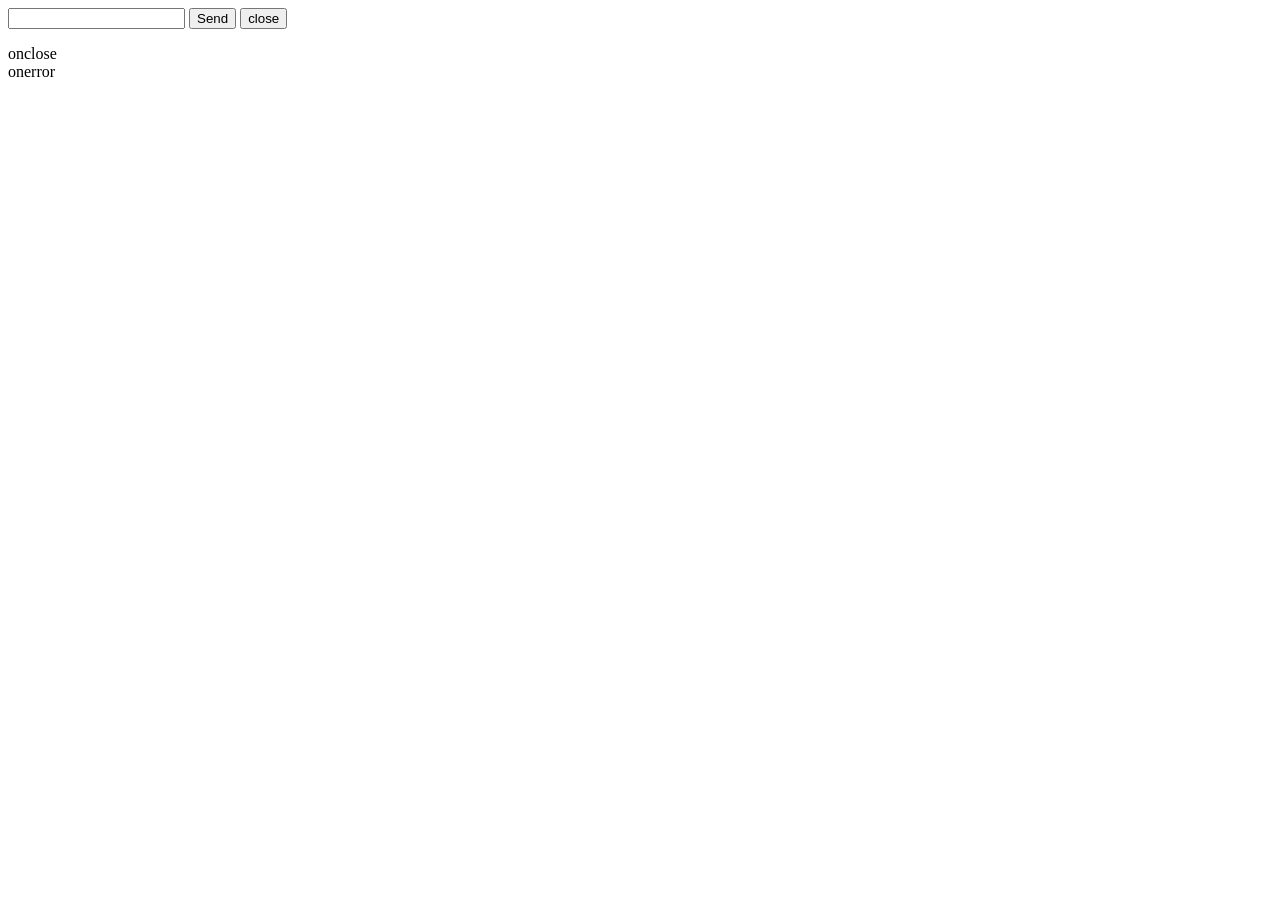
<file: _multiplayer/node_modules/socket.io/node_modules/socket.io-client/lib/vendor/web-socket-js/sample.html>
<!--
  Lincense: Public Domain
-->

<html><head>
  <meta http-equiv="Content-Type" content="text/html; charset=utf-8">
  <title>Sample of web_socket.js</title>
  
  <!-- Include these three JS files: -->
  <script type="text/javascript" src="swfobject.js"></script>
  <script type="text/javascript" src="web_socket.js"></script>

  <script type="text/javascript">
    
    // Set URL of your WebSocketMain.swf here:
    WEB_SOCKET_SWF_LOCATION = "WebSocketMain.swf";
    // Set this to dump debug message from Flash to console.log:
    WEB_SOCKET_DEBUG = true;
    
    // Everything below is the same as using standard WebSocket.
    
    var ws;
    
    function init() {

      // Connect to Web Socket.
      // Change host/port here to your own Web Socket server.
      ws = new WebSocket("ws://localhost:10081/");

      // Set event handlers.
      ws.onopen = function() {
        output("onopen");
      };
      ws.onmessage = function(e) {
        // e.data contains received string.
        output("onmessage: " + e.data);
      };
      ws.onclose = function() {
        output("onclose");
      };
      ws.onerror = function() {
        output("onerror");
      };

    }
    
    function onSubmit() {
      var input = document.getElementById("input");
      // You can send message to the Web Socket using ws.send.
      ws.send(input.value);
      output("send: " + input.value);
      input.value = "";
      input.focus();
    }
    
    function onCloseClick() {
      ws.close();
    }
    
    function output(str) {
      var log = document.getElementById("log");
      var escaped = str.replace(/&/, "&amp;").replace(/</, "&lt;").
        replace(/>/, "&gt;").replace(/"/, "&quot;"); // "
      log.innerHTML = escaped + "<br>" + log.innerHTML;
    }

  </script>
</head><body onload="init();">
  <form onsubmit="onSubmit(); return false;">
    <input type="text" id="input">
    <input type="submit" value="Send">
    <button onclick="onCloseClick(); return false;">close</button>
  </form>
  <div id="log"></div>
</body></html>
</file>
<file: css/appstyle.css>
@font-face {
    font-family: 'cantarellbold';
    src: url('../fonts/Cantarell-Bold-webfont.eot');
    src: url('../fonts/../fonts/Cantarell-Bold-webfont.eot?#iefix') format('embedded-opentype'),
         url('../fonts/Cantarell-Bold-webfont.woff') format('woff'),
         url('../fonts/Cantarell-Bold-webfont.ttf') format('truetype'),
         url('../fonts/Cantarell-Bold-webfont.svg#cantarellbold') format('svg');
    font-weight: normal;
    font-style: normal;

}



@font-face {
    font-family: 'cantarellregular';
    src: url('../fonts/Cantarell-Regular-webfont.eot');
    src: url('../fonts/Cantarell-Regular-webfont.eot?#iefix') format('embedded-opentype'),
         url('../fonts/Cantarell-Regular-webfont.woff') format('woff'),
         url('../fonts/Cantarell-Regular-webfont.ttf') format('truetype'),
         url('../fonts/Cantarell-Regular-webfont.svg#cantarellregular') format('svg');
    font-weight: normal;
    font-style: normal;

}



html, body {
    background-color: #c3c3c3; margin: 0px; padding: 0px;
   font-family: 'cantarellregular';

      background: #4b2782;
      background: -moz-linear-gradient(-45deg,  #4b2782 0%, #704891 100%);
      background: -webkit-gradient(linear, left top, right bottom, color-stop(0%,#4b2782), color-stop(100%,#704891));
      background: -webkit-linear-gradient(-45deg,  #4b2782 0%,#704891 100%);
      background: -o-linear-gradient(-45deg,  #4b2782 0%,#704891 100%);
      background: -ms-linear-gradient(-45deg,  #4b2782 0%,#704891 100%);
      background: linear-gradient(135deg,  #4b2782 0%,#704891 100%);
      filter: progid:DXImageTransform.Microsoft.gradient( startColorstr='#4b2782', endColorstr='#704891',GradientType=1 );
      overflow: hidden;
  }

#wrapper{
/*  background-color: red;*/

  min-width: 100%;
  min-height:100%;

  font-size: 1px;
  color: #4b2782;

   background: #4b2782;
      background: -moz-linear-gradient(-45deg,  #4b2782 0%, #704891 100%);
      background: -webkit-gradient(linear, left top, right bottom, color-stop(0%,#4b2782), color-stop(100%,#704891));
      background: -webkit-linear-gradient(-45deg,  #4b2782 0%,#704891 100%);
      background: -o-linear-gradient(-45deg,  #4b2782 0%,#704891 100%);
      background: -ms-linear-gradient(-45deg,  #4b2782 0%,#704891 100%);
      background: linear-gradient(135deg,  #4b2782 0%,#704891 100%);
      filter: progid:DXImageTransform.Microsoft.gradient( startColorstr='#4b2782', endColorstr='#704891',GradientType=1 );
      overflow: hidden;
}

#container{ 
      width: 1024px;  
      position: absolute; 
      left: 50%; margin-left: -512px;
      top:50%; margin-top: -379px;
      height: 738px;
      background: url('../imgs/background.png') no-repeat 0 0;
      color: #fff;
    }


#play1, #play4{
  opacity: 0;
  float: left;
  margin-right: 60px;
  padding: 20px;
  padding-top: 30px;
  width: 200px;
  height: 280px;
  color: white;
  border:2px solid white;
  text-align: center;
  font-size: 40px;
  font-family: 'cantarellbold';

  -webkit-border-radius: 15px;
  -moz-border-radius: 15px;
  border-radius: 15px;

  box-shadow: 0 15px 50px rgba(0,0,0,0.2);
  -moz-box-shadow: 0 15px 50px rgba(0,0,0,0.2);
  -webkit-box-shadow: 0 15px 50px rgba(0,0,0,0.2);

  -webkit-animation: fadeIn 1s .3s forwards; 
  -moz-animation: fadeIn 1s .3s  forwards; 
  -o-animation: fadeIn 1s .3s  forwards; 
  animation: fadeIn 1s .3s forwards; 
}

#play4{
  -webkit-animation: fadeIn 1s .6s forwards; 
  -moz-animation: fadeIn 1s .6s forwards; 
  -o-animation: fadeIn 1s .6s forwards; 
  animation: fadeIn 1s .6s forwards; 
}

#leader{
    opacity: 0;
    float: left;
    margin-right: 60px;
    padding: 20px;
    padding-top: 13px;
    width: 200px;
    height: 10px;
    color: white;
    border:2px solid white;
    text-align: center;
    font-size: 15px;
    line-height: 20px;
    font-family: 'cantarellbold';
    position: absolute;
    top: 360px;

    -webkit-border-radius: 15px;
    -moz-border-radius: 15px;
    border-radius: 15px;

    box-shadow: 0 15px 50px rgba(0,0,0,0.2);
    -moz-box-shadow: 0 15px 50px rgba(0,0,0,0.2);
    -webkit-box-shadow: 0 15px 50px rgba(0,0,0,0.2);

    -webkit-animation: fadeIn .6s .8s forwards; 
    -moz-animation: fadeIn .6s .8s  forwards; 
    -o-animation: fadeIn .6s .8s  forwards; 
    animation: fadeIn .6s .8s forwards; 
}

.txtBig{
  font-size: 150px;
}

#menu{
  position: relative;
  top: 170px;
  left: 230px;
}

#play1:hover, #play4:hover, #leader:hover {
 border: 2px solid #F8B883;
  background-color: #774b9b;
   box-shadow: 0 15px 50px rgba(0,0,0,0.6);
  -moz-box-shadow: 0 15px 50px rgba(0,0,0,0.6);
  -webkit-box-shadow: 0 15px 50px rgba(0,0,0,0.6);
}

a:link, a:visited, a:visited  {color: white; text-decoration: none;}
a:hover { color:#8e4cc5;}


.clear{clear: both; margin:0px;}

#portrait{
  font-size: 30px;
  text-align: center;
  width: 100%;
  height: 500px;
  margin-top: 30%;
  color: white;
  font-family: 'cantarellbold';
  display: none;
}

/*MEDIA QUERY TO SHRINK DOWN TO FIT ON MOBILE ================================== */
@media all and (max-width: 400px) and (min-width: 300px) {

  /* STYLES GO HERE */ 
  #container{ 
        -moz-transform: scale(0.25,0.25); 
        -moz-transform: scale(0.25,0.25); /* IE 9 */
        -moz-transform: scale(0.25,0.25);  /* Safari and Chrome */
        -moz-transform: scale(0.25,0.25); 
        margin-top: -369px;
    }
}

@media all and (max-width: 1000px) and (min-width: 400px) {

  /* STYLES GO HERE */ 
  #container{ 
        transform: scale(0.45,0.45);
        -ms-transform: scale(0.45,0.45);/* IE 9 */
        -webkit-transform: scale(0.45,0.45); /* Safari and Chrome */
        -moz-transform: scale(0.45,0.45); 
        margin-top: -369px;
    }
}

@media all and (max-height: 400px) and (min-height: 200px) {

  /* STYLES GO HERE */ 
  #container{ 
        transform: scale(0.35,0.35);
        -ms-transform: scale(0.35,0.35);/* IE 9 */
        -webkit-transform: scale(0.35,0.35); /* Safari and Chrome */
        -moz-transform: scale(0.35,0.35);
        margin-top: -402px;
    }
}


@media  only screen and (orientation : portrait) {
/* Styles */
  #portrait{
    display: inline;
    width: 320px;
    left: 50%;
    margin-left: -160px;
    position: absolute;
    text-align: center;
  }

   #container{ 
    display: none;

   }
}

/*  ANIMATION STYLES =========================================================== */
@-webkit-keyframes fadeIn { 
  0% { opacity: 0; }
  100% { opacity: 1; }
}

@-moz-keyframes fadeIn { 
  0% { opacity: 0; }
  100% { opacity: 1; }
}

@-o-keyframes fadeIn { 
  0% { opacity: 0; }
  100% { opacity: 1; }
}

@keyframes fadeIn { 
  0% { opacity: 0; }
  100% { opacity: 1; }
}
</file>
<file: _multiplayer/public/css/flip.css>
@font-face {
    font-family: 'cantarellbold';
    src: url('../fonts/Cantarell-Bold-webfont.eot');
    src: url('../fonts/../fonts/Cantarell-Bold-webfont.eot?#iefix') format('embedded-opentype'),
         url('../fonts/Cantarell-Bold-webfont.woff') format('woff'),
         url('../fonts/Cantarell-Bold-webfont.ttf') format('truetype'),
         url('../fonts/Cantarell-Bold-webfont.svg#cantarellbold') format('svg');
    font-weight: normal;
    font-style: normal;

}



@font-face {
    font-family: 'cantarellregular';
    src: url('../fonts/Cantarell-Regular-webfont.eot');
    src: url('../fonts/Cantarell-Regular-webfont.eot?#iefix') format('embedded-opentype'),
         url('../fonts/Cantarell-Regular-webfont.woff') format('woff'),
         url('../fonts/Cantarell-Regular-webfont.ttf') format('truetype'),
         url('../fonts/Cantarell-Regular-webfont.svg#cantarellregular') format('svg');
    font-weight: normal;
    font-style: normal;

}

body, html{ margin: 0px; padding:0px; }

html, body {
    background-color: #c3c3c3; margin: 0px; padding: 0px;
    font-family: 'cantarellbold';

      background: #4b2782;
      background: -moz-linear-gradient(-45deg,  #4b2782 0%, #704891 100%);
      background: -webkit-gradient(linear, left top, right bottom, color-stop(0%,#4b2782), color-stop(100%,#704891));
      background: -webkit-linear-gradient(-45deg,  #4b2782 0%,#704891 100%);
      background: -o-linear-gradient(-45deg,  #4b2782 0%,#704891 100%);
      background: -ms-linear-gradient(-45deg,  #4b2782 0%,#704891 100%);
      background: linear-gradient(135deg,  #4b2782 0%,#704891 100%);
      filter: progid:DXImageTransform.Microsoft.gradient( startColorstr='#4b2782', endColorstr='#704891',GradientType=1 );
      overflow: hidden;
  }

#wrapper{
/*  background-color: red;*/

    min-width: 100%;
    min-height:100%;

    font-size: 1px;
    color: #4b2782;

     background: #4b2782;
        background: -moz-linear-gradient(-45deg,  #4b2782 0%, #704891 100%);
        background: -webkit-gradient(linear, left top, right bottom, color-stop(0%,#4b2782), color-stop(100%,#704891));
        background: -webkit-linear-gradient(-45deg,  #4b2782 0%,#704891 100%);
        background: -o-linear-gradient(-45deg,  #4b2782 0%,#704891 100%);
        background: -ms-linear-gradient(-45deg,  #4b2782 0%,#704891 100%);
        background: linear-gradient(135deg,  #4b2782 0%,#704891 100%);
        filter: progid:DXImageTransform.Microsoft.gradient( startColorstr='#4b2782', endColorstr='#704891',GradientType=1 );
        overflow: hidden;
}

    #container{ 
            width: 1024px;  
            position: absolute; 
            left: 50%; margin-left: -512px;
            top:50%; margin-top: -379px;
            height: 738px;
            background: url('../imgs/background.png') no-repeat 0 0;
            color: #fff;
    }

    	#nav{
			position: relative;
			top: 60px;
			left: 38px;
			width: 300px;
			font-size: 14px;
			line-height: 18px;
			padding-left: 20px;
			background: url('../imgs/back.png') no-repeat 0 0;
			display: block;
			z-index: 1000;
		}

		#nav a:link, #nav a:visited, #nav a:visited  {color: white; text-decoration: none; display: block;}
		#nav a:hover { color:#F8B883;}

		.panel {
			float: left;
			width: 192px;
			height: 131px;
			margin: 10px;
			position: relative;
			font-size: .8em;

			-webkit-perspective: 600px;
			-moz-perspective: 600px;
		}
		/* -- make sure to declare a default for every property that you want animated -- */
		/* -- general styles, including Y axis rotation -- */
		.panel .front {
			float: none;
			position: absolute;
			top: 0;
			left: 0;
			z-index: 900;
			width: inherit;
			height: inherit;
			border: 2px solid #F8B883;
			background: #000;
			text-align: center;

			background: url('../imgs/front.jpg') no-repeat 0 0;


		/*	background-size: 100% 100%;*/

			-moz-box-shadow: 0 1px 5px rgba(0,0,0,0.9);
			-webkit-box-shadow: 0 1px 5px rgba(0,0,0,0.9);
			box-shadow: 0 1px 5px rgba(0,0,0,0.9);

			-webkit-transform: rotateX(0deg) rotateY(0deg);
			-webkit-transform-style: preserve-3d;
			-webkit-backface-visibility: hidden;

			-moz-transform: rotateX(0deg) rotateY(0deg);
			-moz-transform-style: preserve-3d;
			-moz-backface-visibility: hidden;

			/* -- transition is the magic sauce for animation -- */
			-o-transition: all .4s ease-in-out;
			-ms-transition: all .4s ease-in-out;
			-moz-transition: all .4s ease-in-out;
			-webkit-transition: all .4s ease-in-out;
			transition: all .4s ease-in-out;
		}
		.panel.flip .front {
			z-index: 900;
			border-color: #F8B883;
			background: #000;

			background: url('../imgs/front.jpg') no-repeat 0 0;

			-webkit-transform: rotateY(180deg);
			-moz-transform: rotateY(180deg);

			-moz-box-shadow: 0 15px 50px rgba(0,0,0,0.2);
			-webkit-box-shadow: 0 15px 50px rgba(0,0,0,0.2);
			box-shadow: 0 15px 50px rgba(0,0,0,0.2);
		}

		.panel .back {
			float: none;
			position: absolute;
			top: 0;
			left: 0;
			z-index: 800;
			width: inherit;
			height: inherit;
			border: 2px solid #ccc;
			background: #333;
			text-shadow: 1px  1px 1px rgba(0,0,0,0.6);

			-webkit-transform: rotateY(-180deg);
			-webkit-transform-style: preserve-3d;
			-webkit-backface-visibility: hidden;

			-moz-transform: rotateY(-180deg);
			-moz-transform-style: preserve-3d;
			-moz-backface-visibility: hidden;

			/* -- transition is the magic sauce for animation -- */
			-o-transition: all .4s ease-in-out;
			-ms-transition: all .4s ease-in-out;
			-moz-transition: all .4s ease-in-out;
			-webkit-transition: all .4s ease-in-out;
			transition: all .4s ease-in-out;
		}

		.panel.flip .back {
			z-index: 1000;
			background: #80868d;
			

			-webkit-transform: rotateX(0deg) rotateY(0deg);
			-moz-transform: rotateX(0deg) rotateY(0deg);

			box-shadow: 0 15px 50px rgba(0,0,0,0.2);
			-moz-box-shadow: 0 15px 50px rgba(0,0,0,0.2);
			-webkit-box-shadow: 0 15px 50px rgba(0,0,0,0.2);
		}

		.panel.image1 .back{
			background: url('../imgs/card1.jpg') no-repeat 0 0;
		}

		.panel.image2 .back{
			background: url('../imgs/card2.jpg') no-repeat 0 0;
		}

		.panel.image3 .back{
			background: url('../imgs/card3.jpg') no-repeat 0 0;
		}

		.panel.image4 .back{
			background: url('../imgs/card4.jpg') no-repeat 0 0;
		}

		.panel.image5 .back{
			background: url('../imgs/card5.jpg') no-repeat 0 0;
		}

		.panel.image6 .back{
			background: url('../imgs/card6.jpg') no-repeat 0 0;
		}

		/* -- X axis rotation for click panel -- */
		.click .front {
			cursor: pointer;
			-webkit-transform: rotateY(0deg);
			-moz-transform: rotateY(0deg);
		}
		.click.flip .front {
			-webkit-transform: rotateY(180deg);
			-moz-transform: rotateY(180deg);
		}
		.click .back{
		cursor: pointer;
			-webkit-transform: rotateY(-180deg);
			-moz-transform: rotateY(-180deg);
		}
		.click.flip .back {
			-webkit-transform: rotateY(0deg);
			-moz-transform: rotateY(0deg);
		}

		.click.flip.matched .back {
			-webkit-transform: rotateY(0deg !important);
			-moz-transform: rotateY(0deg !important);
		}


		/* -- cosmetics -- */
		.panel .pad {padding: 0 15px; }
		.panel.flip .action {display: none; }

		.circle div {border-radius: 10px; }
		.circle div h2 {padding-top: 3em; text-align: center; }

		.card1  { }
		.card2  { }
		.card3  { }
		.card4  { }
		.card5  { }
		.card6  { }

		#cardlist{ 
			position: absolute;
			z-index: 4;
			left: 90px;
			top: 145px;
			display: none;
		}

		#cardlist li{
			float: left; 
		} 
		
		#clock {
		    color: #fff;
		    font-size: 30px;
		    position: absolute;
		    z-index: 6;
		    top: 91px;
		    left: 170px;
		    height: 40px;
		}


		ul { margin: 0px; padding: 0px; }
		li { margin: 0px; padding: 0px; 
			list-style: none;
		}


#portrait{
  font-size: 30px;
  text-align: center;
  width: 100%;
  height: 500px;
  margin-top: 30%;
  color: white;
  font-family: 'cantarellbold';
  display: none;
}

	/*MEDIA QUERY TO SHRINK DOWN TO FIT ON MOBILE ================================== */
	@media all and (max-width: 400px) and (min-width: 300px) {

	  /* STYLES GO HERE */ 
	  #container{ 
	        -moz-transform: scale(0.25,0.25); 
	        -moz-transform: scale(0.25,0.25); /* IE 9 */
	        -moz-transform: scale(0.25,0.25);  /* Safari and Chrome */
	        -moz-transform: scale(0.25,0.25); 
	        margin-top: -369px;
	    }
	}

	@media all and (max-width: 1000px) and (min-width: 400px) {

	  /* STYLES GO HERE */ 
	  #container{ 
	        transform: scale(0.45,0.45);
	        -ms-transform: scale(0.45,0.45);/* IE 9 */
	        -webkit-transform: scale(0.45,0.45); /* Safari and Chrome */
	        -moz-transform: scale(0.45,0.45); 
	        margin-top: -369px;
	    }
	}

	@media all and (max-height: 400px) and (min-height: 200px) {

	  /* STYLES GO HERE */ 
	  #container{ 
	        transform: scale(0.35,0.35);
	        -ms-transform: scale(0.35,0.35);/* IE 9 */
	        -webkit-transform: scale(0.35,0.35); /* Safari and Chrome */
	        -moz-transform: scale(0.35,0.35);
	        margin-top: -392px;
	    }
	}

	@media  only screen and (orientation : portrait) {
	/* Styles */
	  #portrait{
	    display: inline;
	    width: 320px;
	    left: 50%;
	    margin-left: -160px;
	    position: absolute;
	    text-align: center;
	  }

	   #container{ 
	    display: none;

	   }
	}

	/*  ANIMATION STYLES =========================================================== */
</file>
<file: _multiplayer/public/css/sprites.css>
#txt_matched{ 
		width: 178px;
		height: 17px;
		z-index: 3;
		position: absolute;
		left: 50%;
		margin-left: -89px;
		top: 613px;
		background: url('../imgs/txt_matched.png') no-repeat 0 0;
		opacity: 0;
	}

#txt_winner{ 
		width: 1024px;
		height: 768px;
		z-index: 3;
		position: absolute;
		left: 0px;
		top: 0px;
		background: url('../imgs/txt_winner.png') no-repeat 0 0;
		opacity: 0;
		display: none;
	}

#txt_looser{ 
		width: 1024px;
		height: 768px;
		z-index: 3;
		position: absolute;
		left: 0px;
		top: 0px;
		background: url('../imgs/txt_looser.png') no-repeat 0 0;
		opacity: 0;
		display: none;
	}

#txt_over{ 
		width: 1024px;
		height: 738px;
		z-index: 8;
		position: absolute;
		left: 0px;
		top: 0px;
		background: url('../imgs/txt_over.png') no-repeat 0 0;
		opacity: 0;
		display: none;
	}

#txt_ended{ 
		width: 1024px;
		height: 768px;
		z-index: 3;
		position: absolute;
		left: 0px;
		top: 0px;
		background: url('../imgs/txt_ended.png') no-repeat 0 0;
		opacity: 0;
		display: none;
	}

#screen_leader{ 
		width: 1024px;
		height: 768px;
		z-index: 5;
		position: absolute;
		left: 0px;
		top: 0px;
		background: url('../imgs/screen_leader.png') no-repeat 0 0;
		opacity: 0;
		display: none;
	}

#screen_start{ 
		width: 1024px;
		height: 768px;
		z-index: 99;
		position: absolute;
		left: 0px;
		top: 0px;
		background: url('../imgs/screen_start.png') no-repeat 0 0;
		opacity: 0;
		display: none;
	}

#screen_user{ 
		width: 1024px;
		height: 768px;
		z-index: 3;
		position: absolute;
		left: 0px;
		top: 0px;
		background: url('../imgs/screen_user.png') no-repeat 0 0;
		opacity: 0;
		font-size: 240px;
		text-align: center;
		line-height: 768px;
		display: none;
	}

#screen_wait{ 
		width: 1024px;
		height: 768px;
		z-index: 3;
		position: absolute;
		left: 0px;
		top: 0px;
		background: url('../imgs/screen_wait.png') no-repeat 0 0;
		opacity: 0;
		display: none;
	}

#screen_tomany{ 
		width: 1024px;
		height: 738px;
		z-index: 99;
		position: absolute;
		left: 0px;
		top: 0px;
		background: url('../imgs/toomany.png') no-repeat 0 0;
		opacity: 0;
		display: none;
	}

#count_num{
    color: #fff;
    font-size: 348px;
    position: absolute;
    z-index: 99;
    top: 140px;
    width: 1024px;
    text-align: center;
    display: none;
}

#user_head{
	color: #e0aa95;
    font-size: 25px;
    position: absolute;
    z-index: 99;
    top: 95px;
    left: 37px;
}

#host{
	position: absolute;
	width: 1024px;
	z-index: 99;
	top: -40px;
	text-align: center;
	color: #fff;
	/*opacity: 0;*/
	display: none;
}


#leaderlist{
	width: 1024px;
	text-align: left;
	display: none;
	top:272px;
	left:290px;
	position:absolute;
}

#leaderlist li{
	margin-top: 10px;
	font-size: 35px;
	text-align: left;
}

#winbar{
	position: absolute;
	width: 1024px;
	height: 43px;
	top: -285px;
	display: none;
	left: 0px;
	z-index: 99;
	background: url('../imgs/winbar.png') no-repeat 0 0;
	position: absolute;
}

#winner{
	position: absolute;
	width: 859px;
	height: 21px;
	top: 296px;
	left: 80px;
	z-index: 99;
	background: url('../imgs/winner.png') no-repeat 0 0;
	position: absolute;
	display: none;
}


#cheat{  padding: 20px; background-color: #583177; cursor: pointer;
	position: absolute; z-index: 99;
	top: 800px; left: 200px;
	display: none;
	visibility: hidden;
}

#serverkill{
	padding: 10px; background-color: #583177; cursor: pointer;
	position: absolute; z-index: 99; font-size: 12px;
	top: 790px; left: 410px; 
	display: none;  width: 150px;  text-align: center;
	visibility: hidden;
}

#endgame{
	padding: 20px; background-color: #583177; color: #fff; 
	cursor: pointer;
	position: absolute; z-index: 99;
	top: 800px; left: 200px; width: 200px; text-align: center;
	display: none;
	visibility: hidden;
}


#replaybtn{
	background: url('../imgs/replaybtn.png') no-repeat 0 0;
	position: absolute;
	z-index: 999;
	top:510px;
	left: 50%;
	margin-left: -165px;
	width: 317px;
	height: 73px;
	display: none;
	opacity: 0;
}
</file>
<file: _multiplayer/node_modules/socket.io/node_modules/socket.io-client/node_modules/uglify-js/docstyle.css>
html { font-family: "Lucida Grande","Trebuchet MS",sans-serif; font-size: 12pt; }
body { max-width: 60em; }
.title  { text-align: center; }
.todo   { color: red; }
.done   { color: green; }
.tag    { background-color:lightblue; font-weight:normal }
.target { }
.timestamp { color: grey }
.timestamp-kwd { color: CadetBlue }
p.verse { margin-left: 3% }
pre {
  border: 1pt solid #AEBDCC;
  background-color: #F3F5F7;
  padding: 5pt;
  font-family: monospace;
  font-size: 90%;
  overflow:auto;
}
pre.src {
  background-color: #eee; color: #112; border: 1px solid #000;
}
table { border-collapse: collapse; }
td, th { vertical-align: top; }
dt { font-weight: bold; }
div.figure { padding: 0.5em; }
div.figure p { text-align: center; }
.linenr { font-size:smaller }
.code-highlighted {background-color:#ffff00;}
.org-info-js_info-navigation { border-style:none; }
#org-info-js_console-label { font-size:10px; font-weight:bold;
  white-space:nowrap; }
.org-info-js_search-highlight {background-color:#ffff00; color:#000000;
  font-weight:bold; }

sup {
  vertical-align: baseline;
  position: relative;
  top: -0.5em;
  font-size: 80%;
}

sup a:link, sup a:visited {
  text-decoration: none;
  color: #c00;
}

sup a:before { content: "["; color: #999; }
sup a:after { content: "]"; color: #999; }

h1.title { border-bottom: 4px solid #000; padding-bottom: 5px; margin-bottom: 2em; }

#postamble {
  color: #777;
  font-size: 90%;
  padding-top: 1em; padding-bottom: 1em; border-top: 1px solid #999;
  margin-top: 2em;
  padding-left: 2em;
  padding-right: 2em;
  text-align: right;
}

#postamble p { margin: 0; }

#footnotes { border-top: 1px solid #000; }

h1 { font-size: 200% }
h2 { font-size: 175% }
h3 { font-size: 150% }
h4 { font-size: 125% }

h1, h2, h3, h4 { font-family: "Bookman",Georgia,"Times New Roman",serif; font-weight: normal; }

@media print {
  html { font-size: 11pt; }
}
</file>
